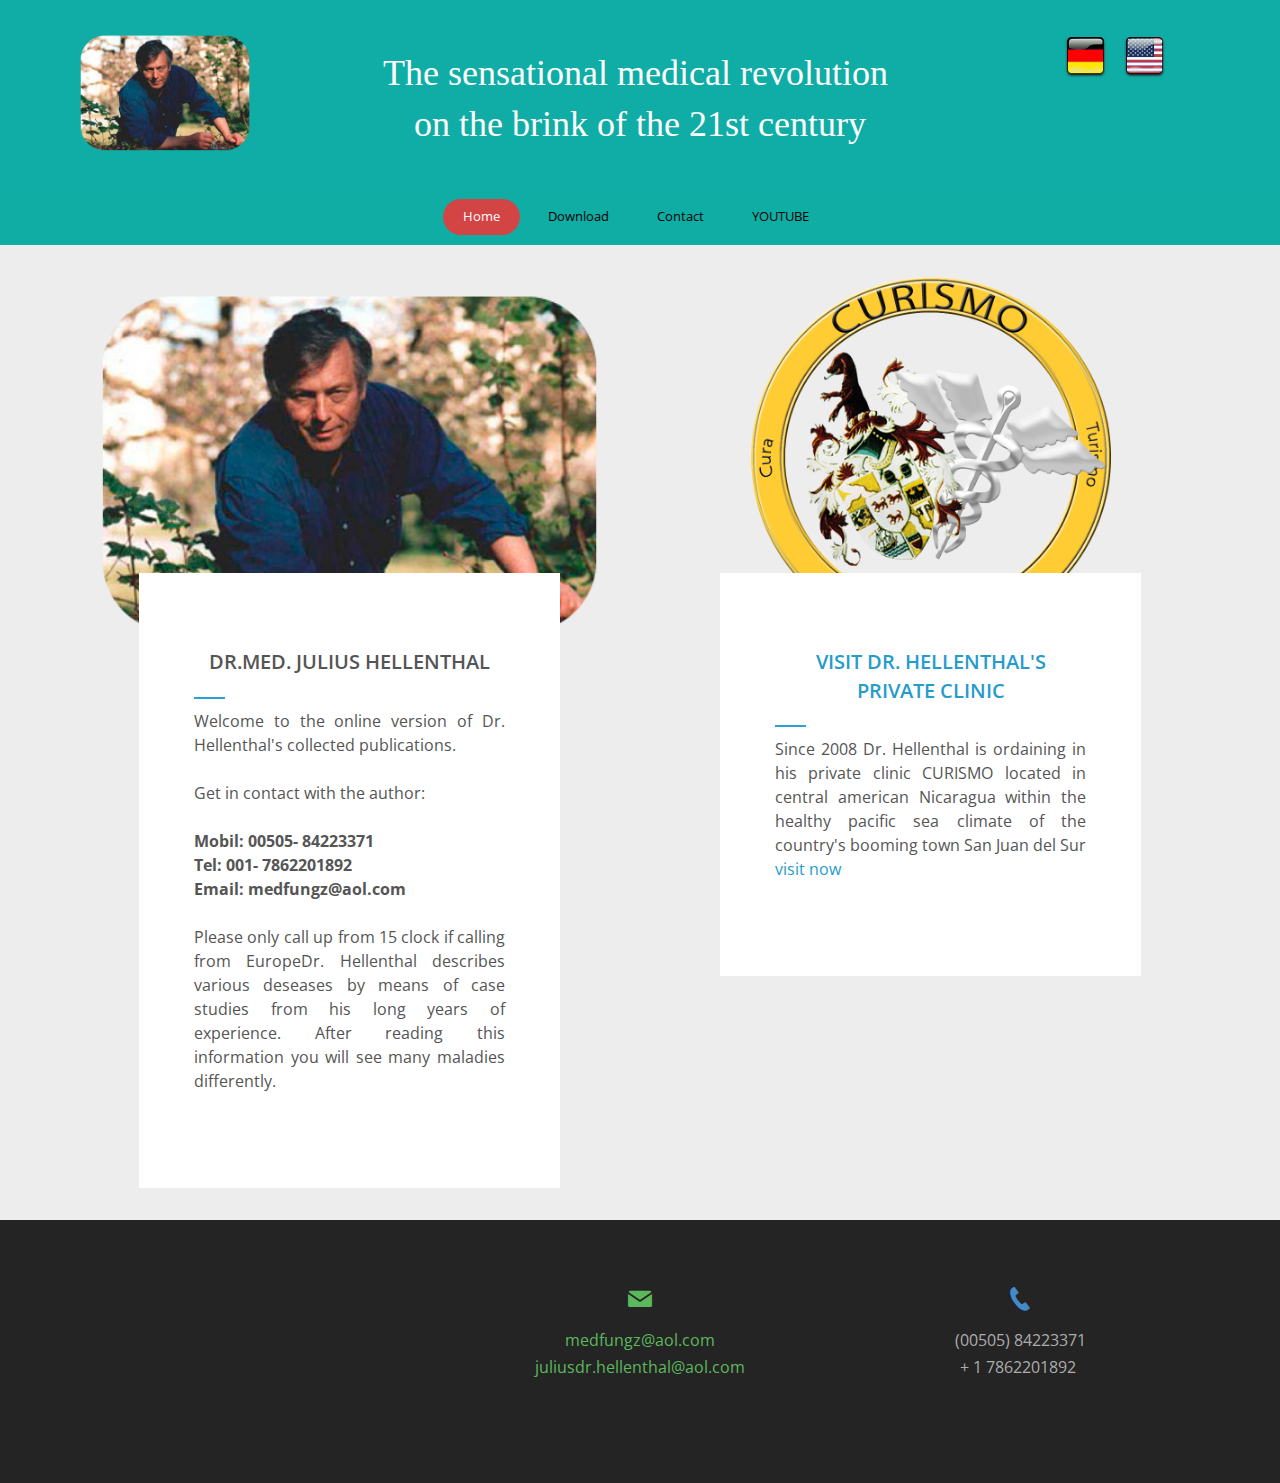
<file: index.html>
<!DOCTYPE html>
<html dir="ltr">
<head>
    <link href="./assets/images/efbeb20de1b3606b07a828612ddb69c0_Doctor.png" rel="icon" type="image/x-icon" />
	<script>
    var themeHasJQuery = !!window.jQuery;
</script>
<script type="text/javascript" src="./assets/js/jquery.js?1.0.801"></script>
<script>
    window._$ = jQuery.noConflict(themeHasJQuery);
</script>
    <meta name="viewport" content="width=device-width, initial-scale=1.0">
<link rel="stylesheet" href="./assets/css/bootstrap.css?1.0.801" media="screen" />
<script type="text/javascript" src="./assets/js/bootstrap.min.js?1.0.801"></script>
<!--[if lte IE 9]>
<link rel="stylesheet" href="./assets/css/layout.ie.css?1.0.801">
<script src="./assets/js/layout.ie.js?1.0.801"></script>
<![endif]-->
<link class="" href='//fonts.googleapis.com/css?family=Open+Sans:300,300italic,regular,italic,600,600italic,700,700italic,800,800italic&subset=latin' rel='stylesheet' type='text/css'>
<script type="text/javascript" src="./assets/js/layout.core.js"></script>
<script src="./assets/js/CloudZoom.js?1.0.801"></script>
	
    <title>Home Page</title>
	<link rel="stylesheet" href="./assets/css/style.css?1.0.801">
	<script src="./assets/js/script.js?1.0.801"></script>
    <meta charset="utf-8">
    
    
    
 <meta name="keywords" content="HTML, CSS, JavaScript">

    
 <style>a {
  transition: color 250ms linear;
}
</style>
</head>
<body class=" bootstrap bd-body-1 
 bd-homepage bd-pagebackground-3  bd-margins">
    <header class=" bd-headerarea-1 bd-margins">
        <div data-affix
     data-offset=""
     data-fix-at-screen="top"
     data-clip-at-control="top"
     
 data-enable-lg
     
 data-enable-md
     
 data-enable-sm
     
     class=" bd-affix-2 bd-no-margins bd-margins "><section class=" bd-section-4 bd-page-width bd-tagstyles  " id="section3" data-section-title="Top Row with Three Containers">
    <div class="bd-container-inner bd-margins clearfix">
        <div class=" bd-layoutcontainer-11 bd-columns bd-no-margins">
    <div class="bd-container-inner">
        <div class="container-fluid">
            <div class="row ">
                <div class=" bd-columnwrapper-29 
 col-lg-2
 col-sm-4">
    <div class="bd-layoutcolumn-29 bd-column" ><div class="bd-vertical-align-wrapper"><img class="bd-imagelink-7 bd-imagescaling bd-imagescaling-1 bd-own-margins bd-imagestyles   "  src="./assets/images/23469705d80ff8585c7f11a95489c73a_doctor2.png"></div></div>
</div>
	
		<div class=" bd-columnwrapper-31 
 col-lg-8
 col-sm-4">
    <div class="bd-layoutcolumn-31 bd-column" ><div class="bd-vertical-align-wrapper"><h1 class=" bd-textblock-18 bd-content-element">
    The sensational medical revolution&nbsp;<br>on the brink of the 21st century
</h1></div></div>
</div>
	
		<div class=" bd-columnwrapper-30 
 col-lg-2
 col-sm-4">
    <div class="bd-layoutcolumn-30 bd-column" ><div class="bd-vertical-align-wrapper"><a class="bd-imagelink-6  bd-own-margins "  href="https://gelmin01.github.io/julius-DE/">
<img class=" bd-imagestyles" src="./assets/images/3d46adffb2ac10e641951c984954dc38_ALEMANIA.png">
</a>
	
		<a class="bd-imagelink-10  bd-own-margins "  href="http://www.julius-hellenthal.net/">
<img class=" bd-imagestyles" src="./assets/images/d27842e9916dc1268876fdcad0624aa5_USA.png">
</a></div></div>
</div>
            </div>
        </div>
    </div>
</div>
    </div>
</section></div>
	
		
    <div class="bd-containereffect-2 container-effect container ">
    <nav class=" bd-hmenu-4 " data-responsive-menu="true" data-responsive-levels="expand on click">
        
            <div class=" bd-responsivemenu-3 collapse-button">
    <div class="bd-container-inner">
        <div class="bd-menuitem-18 ">
            <a  data-toggle="collapse"
                data-target=".bd-hmenu-4 .collapse-button + .navbar-collapse"
                href="#" onclick="return false;">
                    <span></span>
            </a>
        </div>
    </div>
</div>
            <div class="navbar-collapse collapse">
            
            <div class=" bd-horizontalmenu-2 clearfix">
                <div class="bd-container-inner">
                    
                    <ul class=" bd-menu-3 nav nav-pills nav-center">
                        

                        

                        

                        

                        

                        

                        

                        
                        
                            
                            <li class=" bd-menuitem-9
                                        
 bd-submenu-icon-only
                                        bd-toplevel-item
                                        
                                        "
                                    >

                                
                            
                            <a 
 class="active" href="./home.html" >Home</a>

                                
                                    
                            
                            

                                
                            <div class="bd-menu-4-popup ">
                            
                                <ul class=" bd-menu-4 bd-no-margins">

                                
                                    

                                    
                            
                            
                                <li class=" bd-menuitem-10 bd-sub-item bd-sub-item">

                                    
                            
                            <a  href="./home/Vita.html" >Vita</a>

                                    
                                        
                            
                            

                                    
                            
                                </li>

                                
                            
                                </ul>
                            </div>
                            </li>
                            
                            <li class=" bd-menuitem-9
                                        
                                        bd-toplevel-item
                                        
                                        "
                                    >

                                
                            
                            <a  href="./Download.html" >Download</a>

                                
                                    
                            
                            
                            </li>
                            
                            <li class=" bd-menuitem-9
                                        
                                        bd-toplevel-item
                                        
                                        "
                                    >

                                
                            
                            <a  href="./contact.html" >Contact</a>

                                
                                    
                            
                            
                            </li>
                            
                            <li class=" bd-menuitem-9
                                        
                                        bd-toplevel-item
                                        
                                        "
                                    >

                                
                            
                            <a  href="https://www.youtube.com/user/curismo86/videos" 
 target="_blank">YOUTUBE</a>

                                
                                    
                            
                            
                            </li>
                    </ul>
                    
                </div>
            </div>
            
        
            </div>
    </nav>
    </div>
</header>
	
		<div class=" bd-content-13">
    
    <div class=" bd-htmlcontent-1 bd-margins" 
 data-page-id="page.0">
    <section class=" bd-section-1 bd-tagstyles" id="section4" data-section-title="Row With Bottom Offset Over Images">
    <div class="bd-container-inner bd-margins clearfix">
        <div class=" bd-layoutcontainer-13 bd-columns bd-no-margins">
    <div class="bd-container-inner">
        <div class="container-fluid">
            <div class="row 
 bd-row-flex 
 bd-row-align-top">
                <div class=" bd-columnwrapper-35 
 col-md-6">
    <div class="bd-layoutcolumn-35 bd-column" ><div class="bd-vertical-align-wrapper"><div class=" bd-layoutcontainer-16 bd-columns bd-no-margins">
    <div class="bd-container-inner">
        <div class="container-fluid">
            <div class="row 
 bd-row-flex 
 bd-row-align-middle">
                <div class=" bd-columnwrapper-37 
 col-lg-12">
    <div class="bd-layoutcolumn-37 bd-column" ><div class="bd-vertical-align-wrapper"><img class="bd-imagelink-9 bd-imagescaling bd-imagescaling-4 bd-own-margins bd-imagestyles   "  src="./assets/images/ee2fd0c4c5d04336cf30d08c5f848f15_doctor2.png"></div></div>
</div>
	
		<div class=" bd-columnwrapper-39 
 col-lg-12">
    <div class="bd-layoutcolumn-39 bd-no-margins bd-column" ><div class="bd-vertical-align-wrapper"><h2 class=" bd-textblock-21 bd-content-element">
    Dr.Med. Julius Hellenthal
</h2>
	
		<div class="bd-separator-2  bd-separator-left bd-separator-content-center clearfix" >
    <div class="bd-container-inner">
        <div class="bd-separator-inner">
            
        </div>
    </div>
</div>
	
		<p class=" bd-textblock-25 bd-content-element">
    Welcome to the online version of Dr. Hellenthal's collected publications.<br style="color: rgb(102, 102, 102); font-family: Verdana; font-size: 12px; text-align: justify;"><br style="color: rgb(102, 102, 102); font-family: Verdana; font-size: 12px; text-align: justify;">Get in contact with the author:<br><br><b>Mobil:&nbsp;</b><b>00505- 84223371</b><br><b>Tel:&nbsp;</b><b>001- 7862201892</b><br><b>Email: medfungz@aol.com</b><br><br>Please only call up from 15 clock if calling from EuropeDr. Hellenthal describes various deseases by means of case studies from his long years of experience. After reading this information you will see many maladies differently.<br>
</p>
	
		<div class=" bd-spacer-11 clearfix"></div></div></div>
</div>
            </div>
        </div>
    </div>
</div></div></div>
</div>
	
		<div class=" bd-columnwrapper-45 
 col-md-6">
    <div class="bd-layoutcolumn-45 bd-column" ><div class="bd-vertical-align-wrapper"><div class=" bd-layoutcontainer-20 bd-columns bd-no-margins">
    <div class="bd-container-inner">
        <div class="container-fluid">
            <div class="row 
 bd-row-flex 
 bd-row-align-middle">
                <div class=" bd-columnwrapper-47 
 col-lg-12">
    <div class="bd-layoutcolumn-47 bd-column" ><div class="bd-vertical-align-wrapper"><img class="bd-imagelink-15 bd-imagescaling bd-imagescaling-7 bd-own-margins bd-imagestyles   "  src="./assets/images/8bd82a84777658442db58030514edad9_CURISMOLogonegro.png"></div></div>
</div>
	
		<div class=" bd-columnwrapper-49 
 col-lg-12">
    <div class="bd-layoutcolumn-49 bd-no-margins bd-column" ><div class="bd-vertical-align-wrapper"><h2 class=" bd-textblock-27 bd-content-element">
    <a href="https://curismo-en-3cc81c.netlify.app/">
    Visit Dr. Hellenthal's private clinic
</a>
</h2>
	
		<div class="bd-separator-6  bd-separator-left bd-separator-content-center clearfix" >
    <div class="bd-container-inner">
        <div class="bd-separator-inner">
            
        </div>
    </div>
</div>
	
		<p class=" bd-textblock-29 bd-content-element">
    Since 2008 Dr. Hellenthal is ordaining in his private clinic CURISMO located in central american Nicaragua within the healthy pacific sea climate of the country's booming town San Juan del Sur<br><a href="https://curismo-en-3cc81c.netlify.app/">visit now</a>
</p>
	
		<div class=" bd-spacer-13 clearfix"></div></div></div>
</div>
            </div>
        </div>
    </div>
</div></div></div>
</div>
            </div>
        </div>
    </div>
</div>
    </div>
</section>
</div>
</div>
	
		<footer class=" bd-footerarea-1 bd-margins">
        <section class=" bd-section-2 bd-page-width bd-tagstyles " id="section4" data-section-title="Four Columns">
    <div class="bd-container-inner bd-margins clearfix">
        <div class=" bd-layoutcontainer-6 bd-columns bd-no-margins">
    <div class="bd-container-inner">
        <div class="container-fluid">
            <div class="row 
 bd-row-flex 
 bd-row-align-top">
<div class=" bd-columnwrapper-10 
 col-md-4
 col-sm-6">
    <div class="bd-layoutcolumn-10 bd-column">
		<div class="bd-vertical-align-wrapper">
			<div class=" bd-spacer-2 clearfix"></div>
				<p class=" bd-textblock-2 bd-content-element"></p>
			</div>
	</div>
</div>
	
		<div class=" bd-columnwrapper-14 
 col-md-4
 col-sm-6">
    <div class="bd-layoutcolumn-14 bd-column" ><div class="bd-vertical-align-wrapper"><span class="bd-iconlink-5 bd-own-margins bd-icon-24 bd-icon "></span>
	
		<div class=" bd-spacer-5 clearfix"></div>
	
		<p class=" bd-textblock-6 bd-content-element">
    <a href="#" draggable="false">medfungz@aol.com</a><br><a href="#">juliusdr.hellenthal@aol.com</a>
</p></div></div>
</div>
	
		<div class=" bd-columnwrapper-16 
 col-md-4
 col-sm-6">
    <div class="bd-layoutcolumn-16 bd-background-width  bd-column" ><div class="bd-vertical-align-wrapper"><span class="bd-iconlink-7 bd-own-margins bd-icon-26 bd-icon "></span>
	
		<div class=" bd-spacer-7 clearfix"></div>
	
		<p class=" bd-textblock-11 bd-content-element">
    (00505) 84223371<br style="color: rgb(171, 177, 191); font-family: Verdana, Geneva, Arial, Helvetica, sans-serif; font-size: 13px; text-align: left; background-color: rgb(60, 65, 78);">+ 1 7862201892&nbsp;<br><br>
</p></div></div>
</div>
            </div>
        </div>
    </div>
</div>
	
	<div class=" bd-pagefooter-2">
    <div class="bd-container-inner"></div>
</div>
    </div>
</section>
</footer>
	
		<div data-smooth-scroll data-animation-time="250" class=" bd-smoothscroll-3"><a href="#" class=" bd-backtotop-1 ">
    <span class="bd-icon-67 bd-icon "></span>
</a></div>
</body>
</html>
</file>
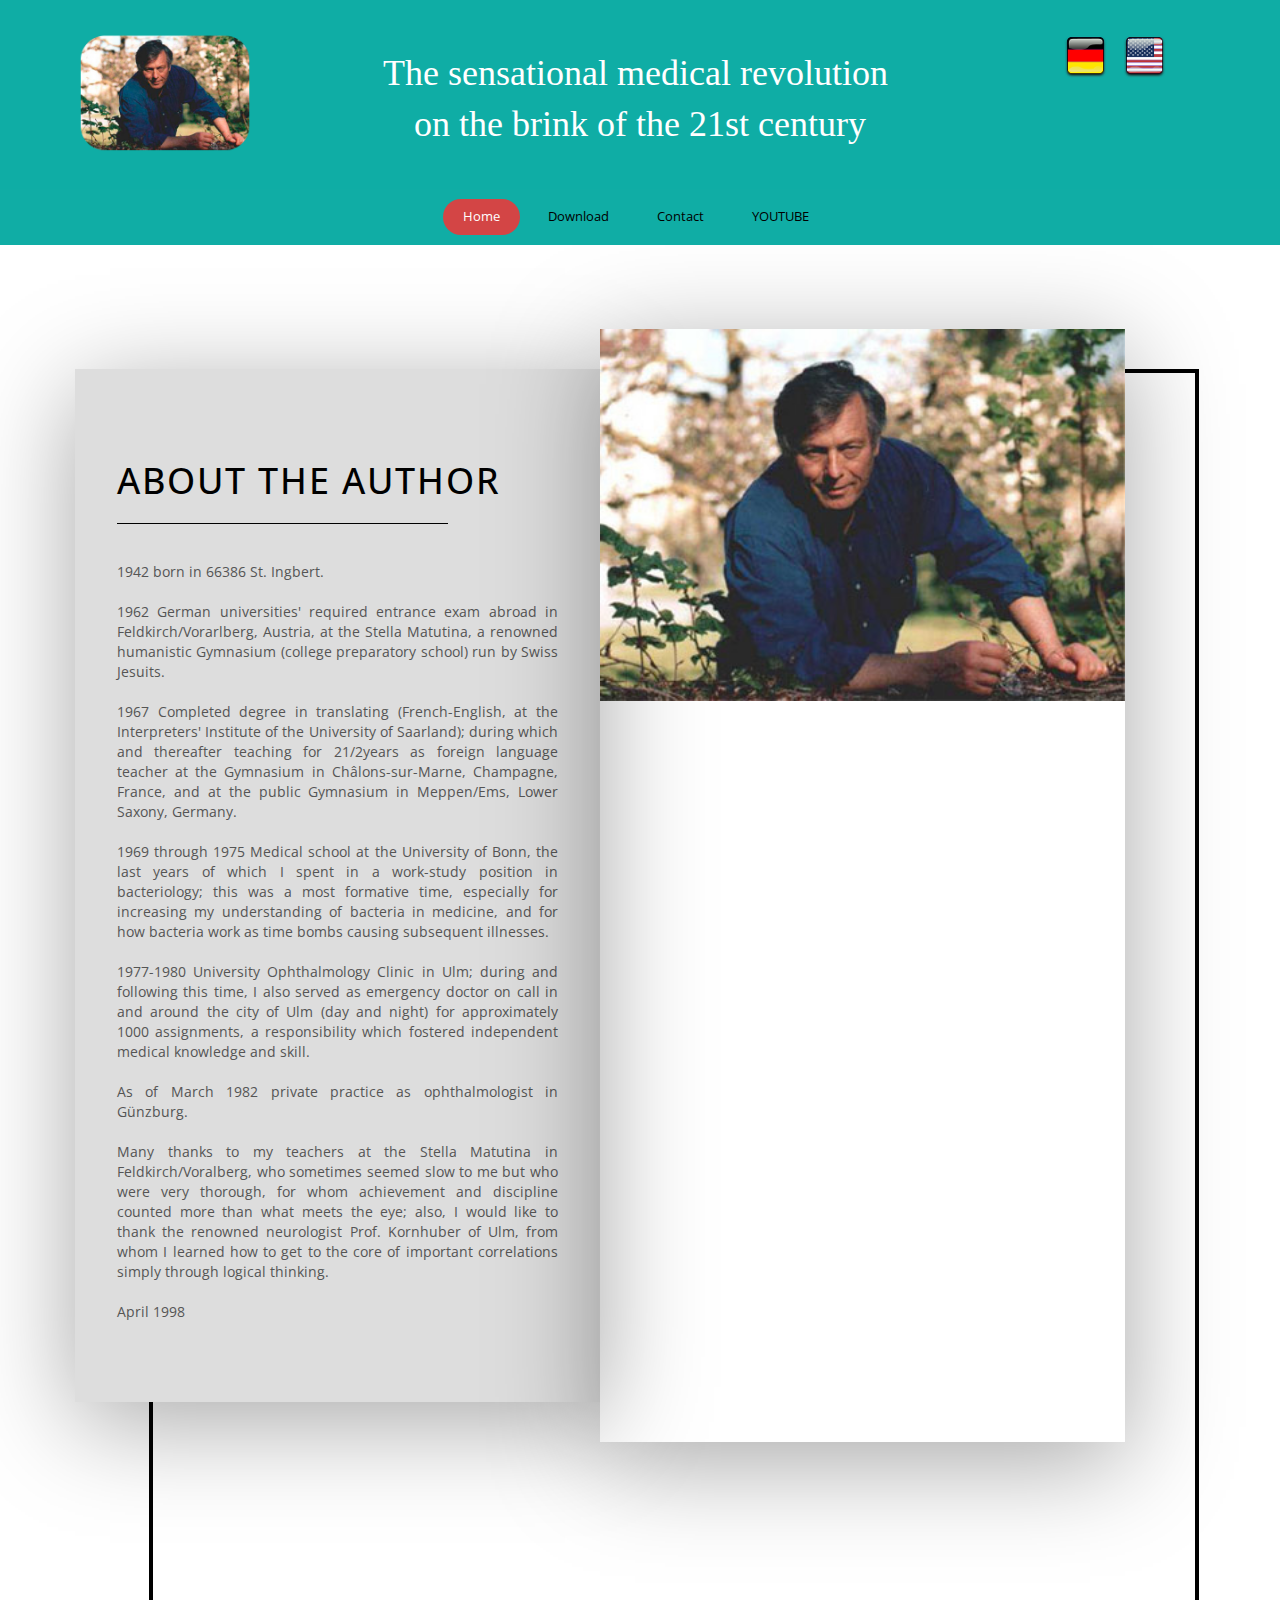
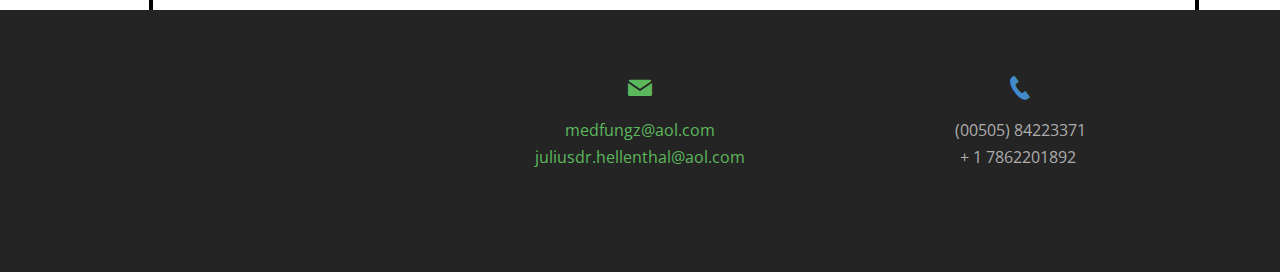
<file: home/index.html>
<!DOCTYPE html>
<html dir="ltr">
<head>
    <link href="../assets/images/efbeb20de1b3606b07a828612ddb69c0_Doctor.png" rel="icon" type="image/x-icon" />
	<script>
    var themeHasJQuery = !!window.jQuery;
</script>
<script type="text/javascript" src="../assets/js/jquery.js?1.0.801"></script>
<script>
    window._$ = jQuery.noConflict(themeHasJQuery);
</script>
    <meta name="viewport" content="width=device-width, initial-scale=1.0">
<link rel="stylesheet" href="../assets/css/bootstrap.css?1.0.801" media="screen" />
<script type="text/javascript" src="../assets/js/bootstrap.min.js?1.0.801"></script>
<!--[if lte IE 9]>
<link rel="stylesheet" href="../assets/css/layout.ie.css?1.0.801">
<script src="../assets/js/layout.ie.js?1.0.801"></script>
<![endif]-->
<link class="" href='//fonts.googleapis.com/css?family=Open+Sans:300,300italic,regular,italic,600,600italic,700,700italic,800,800italic&subset=latin' rel='stylesheet' type='text/css'>
<script type="text/javascript" src="../assets/js/layout.core.js"></script>
<script src="../assets/js/CloudZoom.js?1.0.801"></script>
	
    <title>Vita</title>
	<link rel="stylesheet" href="../assets/css/style.css?1.0.801">
	<script src="../assets/js/script.js?1.0.801"></script>
    <meta charset="utf-8">
    
    
    
    
</head>
<body class=" bootstrap bd-body-7  bd-pagebackground  bd-margins">
    <header class=" bd-headerarea-1 bd-margins">
        <div data-affix
     data-offset=""
     data-fix-at-screen="top"
     data-clip-at-control="top"
     
 data-enable-lg
     
 data-enable-md
     
 data-enable-sm
     
     class=" bd-affix-2 bd-no-margins bd-margins "><section class=" bd-section-4 bd-page-width bd-tagstyles  " id="section3" data-section-title="Top Row with Three Containers">
    <div class="bd-container-inner bd-margins clearfix">
        <div class=" bd-layoutcontainer-11 bd-columns bd-no-margins">
    <div class="bd-container-inner">
        <div class="container-fluid">
            <div class="row ">
                <div class=" bd-columnwrapper-29 
 col-lg-2
 col-sm-4">
    <div class="bd-layoutcolumn-29 bd-column" ><div class="bd-vertical-align-wrapper"><img class="bd-imagelink-7 bd-imagescaling bd-imagescaling-1 bd-own-margins bd-imagestyles   "  src="../assets/images/23469705d80ff8585c7f11a95489c73a_doctor2.png"></div></div>
</div>
	
		<div class=" bd-columnwrapper-31 
 col-lg-8
 col-sm-4">
    <div class="bd-layoutcolumn-31 bd-column" ><div class="bd-vertical-align-wrapper"><h1 class=" bd-textblock-18 bd-content-element">
    The sensational medical revolution&nbsp;<br>on the brink of the 21st century
</h1></div></div>
</div>
	
		<div class=" bd-columnwrapper-30 
 col-lg-2
 col-sm-4">
    <div class="bd-layoutcolumn-30 bd-column" ><div class="bd-vertical-align-wrapper"><a class="bd-imagelink-6  bd-own-margins "  href="https://gelmin01.github.io/julius-DE/">
<img class=" bd-imagestyles" src="../assets/images/3d46adffb2ac10e641951c984954dc38_ALEMANIA.png">
</a>
	
		<a class="bd-imagelink-10  bd-own-margins "  href="http://www.julius-hellenthal.net/">
<img class=" bd-imagestyles" src="../assets/images/d27842e9916dc1268876fdcad0624aa5_USA.png">
</a></div></div>
</div>
            </div>
        </div>
    </div>
</div>
    </div>
</section></div>
	
		
    <div class="bd-containereffect-2 container-effect container ">
    <nav class=" bd-hmenu-4 " data-responsive-menu="true" data-responsive-levels="expand on click">
        
            <div class=" bd-responsivemenu-3 collapse-button">
    <div class="bd-container-inner">
        <div class="bd-menuitem-18 ">
            <a  data-toggle="collapse"
                data-target=".bd-hmenu-4 .collapse-button + .navbar-collapse"
                href="#" onclick="return false;">
                    <span></span>
            </a>
        </div>
    </div>
</div>
            <div class="navbar-collapse collapse">
            
            <div class=" bd-horizontalmenu-2 clearfix">
                <div class="bd-container-inner">
                    
                    <ul class=" bd-menu-3 nav nav-pills nav-center">
                        

                        

                        

                        

                        

                        

                        

                        
                        
                            
                            <li class=" bd-menuitem-9
                                        
 bd-submenu-icon-only
                                        bd-toplevel-item
                                        
                                        "
                                    >

                                
                            
                            <a 
 class="active" href="../home.html" >Home</a>

                                
                                    
                            
                            

                                
                            <div class="bd-menu-4-popup ">
                            
                                <ul class=" bd-menu-4 bd-no-margins">

                                
                                    

                                    
                            
                            
                                <li class=" bd-menuitem-10 bd-sub-item bd-sub-item">

                                    
                            
                            <a 
 class="active" href="../home/Vita.html" >Vita</a>

                                    
                                        
                            
                            

                                    
                            
                                </li>

                                
                            
                                </ul>
                            </div>
                            </li>
                            
                            <li class=" bd-menuitem-9
                                        
                                        bd-toplevel-item
                                        
                                        "
                                    >

                                
                            
                            <a  href="../Download.html" >Download</a>

                                
                                    
                            
                            
                            </li>
                            
                            <li class=" bd-menuitem-9
                                        
                                        bd-toplevel-item
                                        
                                        "
                                    >

                                
                            
                            <a  href="../contact.html" >Contact</a>

                                
                                    
                            
                            
                            </li>
                            
                            <li class=" bd-menuitem-9
                                        
                                        bd-toplevel-item
                                        
                                        "
                                    >

                                
                            
                            <a  href="https://www.youtube.com/user/curismo86/videos" 
 target="_blank">YOUTUBE</a>

                                
                                    
                            
                            
                            </li>
                    </ul>
                    
                </div>
            </div>
            
        
            </div>
    </nav>
    </div>
</header>
	
		<div class=" bd-stretchtobottom-2 bd-stretch-to-bottom" data-control-selector=".bd-content-12"><div class=" bd-content-12 ">
    
    <div class=" bd-htmlcontent-4 bd-margins" 
 data-page-id="page.11">
    <section class=" bd-section-9 bd-tagstyles" id="section5" data-section-title="Image Right Over Boxes">
    <div class="bd-container-inner bd-margins clearfix">
        <div class=" bd-layoutcontainer-17 bd-columns bd-no-margins">
    <div class="bd-container-inner">
        <div class="container-fluid">
            <div class="row 
 bd-row-flex 
 bd-row-align-middle">
                <div class=" bd-columnwrapper-25 
 col-sm-6">
    <div class="bd-layoutcolumn-25 bd-column" ><div class="bd-vertical-align-wrapper"><div class=" bd-customhtml-7 bd-tagstyles">
    <div class="bd-container-inner bd-content-element">
        
    </div>
</div>
	
		<div class=" bd-layoutbox-20 bd-no-margins clearfix">
    <div class="bd-container-inner">
        <div class=" bd-flexalign-8 bd-no-margins bd-flexalign"><div class=" bd-layoutbox-22  bd-no-margins clearfix">
    <div class="bd-container-inner">
        <h1 class=" bd-textblock-8 bd-content-element">
    About the Author
</h1>
	
		<div class="bd-separator-7  bd-separator-left bd-separator-content-center clearfix" >
    <div class="bd-container-inner">
        <div class="bd-separator-inner">
            
        </div>
    </div>
</div>
	
		<div class=" bd-spacer-8 clearfix"></div>
	
		<p class=" bd-textblock-10 bd-content-element">
    1942 born in 66386 St. Ingbert.<br style="color: rgb(102, 102, 102); font-family: Verdana; font-size: 12px; background-color: rgb(255, 255, 255);"><br style="color: rgb(102, 102, 102); font-family: Verdana; font-size: 12px; background-color: rgb(255, 255, 255);">1962 German universities' required entrance exam abroad in Feldkirch/Vorarlberg, Austria, at the Stella Matutina, a renowned humanistic Gymnasium (college preparatory school) run by Swiss Jesuits.<br style="color: rgb(102, 102, 102); font-family: Verdana; font-size: 12px; background-color: rgb(255, 255, 255);"><br style="color: rgb(102, 102, 102); font-family: Verdana; font-size: 12px; background-color: rgb(255, 255, 255);">1967 Completed degree in translating (French-English, at the Interpreters' Institute of the University of Saarland); during which and thereafter teaching for 21/2years as foreign language teacher at the Gymnasium in Châlons-sur-Marne, Champagne, France, and at the public Gymnasium in Meppen/Ems, Lower Saxony, Germany.<br style="color: rgb(102, 102, 102); font-family: Verdana; font-size: 12px; background-color: rgb(255, 255, 255);"><br style="color: rgb(102, 102, 102); font-family: Verdana; font-size: 12px; background-color: rgb(255, 255, 255);">1969 through 1975 Medical school at the University of Bonn, the last years of which I spent in a work-study position in bacteriology; this was a most formative time, especially for increasing my understanding of bacteria in medicine, and for how bacteria work as time bombs causing subsequent illnesses.<br style="color: rgb(102, 102, 102); font-family: Verdana; font-size: 12px; background-color: rgb(255, 255, 255);"><br style="color: rgb(102, 102, 102); font-family: Verdana; font-size: 12px; background-color: rgb(255, 255, 255);">1977-1980 University Ophthalmology Clinic in Ulm; during and following this time, I also served as emergency doctor on call in and around the city of Ulm (day and night) for approximately 1000 assignments, a responsibility which fostered independent medical knowledge and skill.<br style="color: rgb(102, 102, 102); font-family: Verdana; font-size: 12px; background-color: rgb(255, 255, 255);"><br style="color: rgb(102, 102, 102); font-family: Verdana; font-size: 12px; background-color: rgb(255, 255, 255);">As of March 1982 private practice as ophthalmologist in Günzburg.<br style="color: rgb(102, 102, 102); font-family: Verdana; font-size: 12px; background-color: rgb(255, 255, 255);"><br style="color: rgb(102, 102, 102); font-family: Verdana; font-size: 12px; background-color: rgb(255, 255, 255);">Many thanks to my teachers at the Stella Matutina in Feldkirch/Voralberg, who sometimes seemed slow to me but who were very thorough, for whom achievement and discipline counted more than what meets the eye; also, I would like to thank the renowned neurologist Prof. Kornhuber of Ulm, from whom I learned how to get to the core of important correlations simply through logical thinking.<br style="color: rgb(102, 102, 102); font-family: Verdana; font-size: 12px; background-color: rgb(255, 255, 255);"><br style="color: rgb(102, 102, 102); font-family: Verdana; font-size: 12px; background-color: rgb(255, 255, 255);">April 1998
</p>
    </div>
</div>
</div>
    </div>
</div></div></div>
</div>
	
		<div class=" bd-columnwrapper-28 
 col-sm-6">
    <div class="bd-layoutcolumn-28 bd-column" ><div class="bd-vertical-align-wrapper"></div></div>
</div>
            </div>
        </div>
    </div>
</div>
    </div>
</section>
</div>
</div></div>
	
		<footer class=" bd-footerarea-1 bd-margins">
        <section class=" bd-section-2 bd-page-width bd-tagstyles " id="section4" data-section-title="Four Columns">
    <div class="bd-container-inner bd-margins clearfix">
        <div class=" bd-layoutcontainer-6 bd-columns bd-no-margins">
    <div class="bd-container-inner">
        <div class="container-fluid">
            <div class="row 
 bd-row-flex 
 bd-row-align-top">
                <div class=" bd-columnwrapper-10 
 col-md-4
 col-sm-6">
    <div class="bd-layoutcolumn-10 bd-column" ><div class="bd-vertical-align-wrapper"><div class=" bd-spacer-2 clearfix"></div>
	
		<p class=" bd-textblock-2 bd-content-element">
</p></div></div>
</div>
	
		<div class=" bd-columnwrapper-14 
 col-md-4
 col-sm-6">
    <div class="bd-layoutcolumn-14 bd-column" ><div class="bd-vertical-align-wrapper"><span class="bd-iconlink-5 bd-own-margins bd-icon-24 bd-icon "></span>
	
		<div class=" bd-spacer-5 clearfix"></div>
	
		<p class=" bd-textblock-6 bd-content-element">
    <a href="#" draggable="false">medfungz@aol.com</a><br><a href="#">juliusdr.hellenthal@aol.com</a>
</p></div></div>
</div>
	
		<div class=" bd-columnwrapper-16 
 col-md-4
 col-sm-6">
    <div class="bd-layoutcolumn-16 bd-background-width  bd-column" ><div class="bd-vertical-align-wrapper"><span class="bd-iconlink-7 bd-own-margins bd-icon-26 bd-icon "></span>
	
		<div class=" bd-spacer-7 clearfix"></div>
	
		<p class=" bd-textblock-11 bd-content-element">
    (00505) 84223371<br style="color: rgb(171, 177, 191); font-family: Verdana, Geneva, Arial, Helvetica, sans-serif; font-size: 13px; text-align: left; background-color: rgb(60, 65, 78);">+ 1 7862201892&nbsp;<br><br>
</p></div></div>
</div>
            </div>
        </div>
    </div>
</div>
	
		<div class=" bd-pagefooter-2">
    <div class="bd-container-inner">
    </div>
</div>
    </div>
</section>
</footer>
	
		<div data-smooth-scroll data-animation-time="250" class=" bd-smoothscroll-3"><a href="#" class=" bd-backtotop-1 ">
    <span class="bd-icon-67 bd-icon "></span>
</a></div>
</body>
</html>
</file>
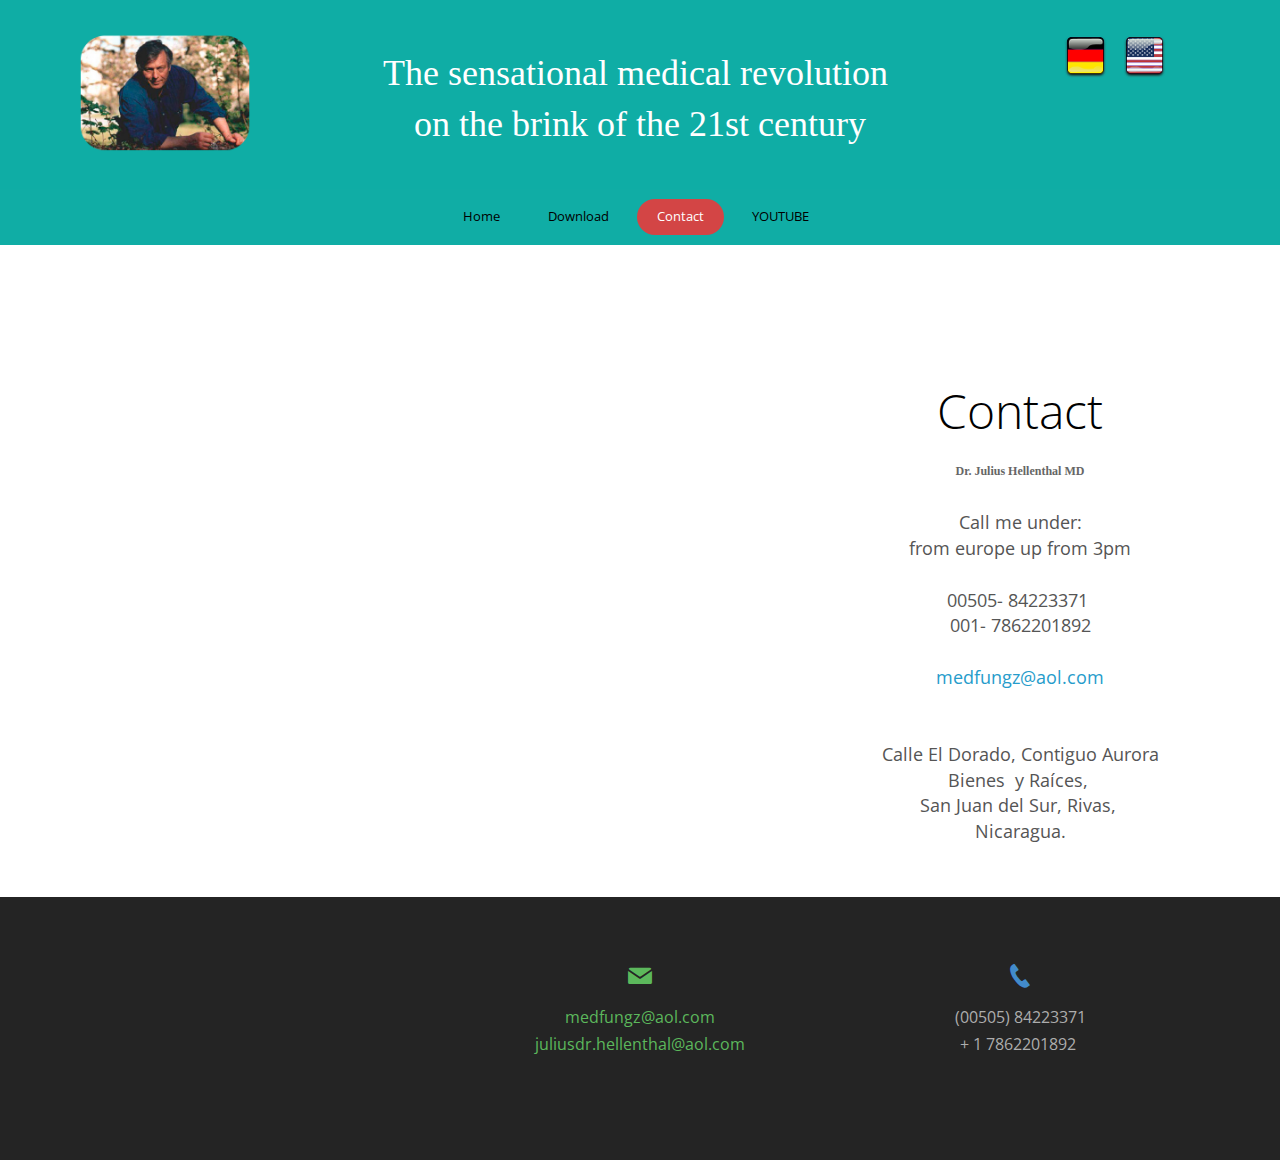
<file: contact.html>
<!DOCTYPE html>
<html dir="ltr">
<head>
    <link href="./assets/images/efbeb20de1b3606b07a828612ddb69c0_Doctor.png" rel="icon" type="image/x-icon" />
	<script>
    var themeHasJQuery = !!window.jQuery;
</script>
<script type="text/javascript" src="./assets/js/jquery.js?1.0.801"></script>
<script>
    window._$ = jQuery.noConflict(themeHasJQuery);
</script>
    <meta name="viewport" content="width=device-width, initial-scale=1.0">
<link rel="stylesheet" href="./assets/css/bootstrap.css?1.0.801" media="screen" />
<script type="text/javascript" src="./assets/js/bootstrap.min.js?1.0.801"></script>
<!--[if lte IE 9]>
<link rel="stylesheet" href="./assets/css/layout.ie.css?1.0.801">
<script src="./assets/js/layout.ie.js?1.0.801"></script>
<![endif]-->
<link class="" href='//fonts.googleapis.com/css?family=Open+Sans:300,300italic,regular,italic,600,600italic,700,700italic,800,800italic&subset=latin' rel='stylesheet' type='text/css'>
<script type="text/javascript" src="./assets/js/layout.core.js"></script>
<script src="./assets/js/CloudZoom.js?1.0.801"></script>
	
    <title>Contact</title>
	<link rel="stylesheet" href="./assets/css/style.css?1.0.801">
	<script src="./assets/js/script.js?1.0.801"></script>
    <meta charset="utf-8">
    
    
    
    
</head>
<body class=" bootstrap bd-body-7  bd-pagebackground  bd-margins">
    <header class=" bd-headerarea-1 bd-margins">
        <div data-affix
     data-offset=""
     data-fix-at-screen="top"
     data-clip-at-control="top"
     
 data-enable-lg
     
 data-enable-md
     
 data-enable-sm
     
     class=" bd-affix-2 bd-no-margins bd-margins "><section class=" bd-section-4 bd-page-width bd-tagstyles  " id="section3" data-section-title="Top Row with Three Containers">
    <div class="bd-container-inner bd-margins clearfix">
        <div class=" bd-layoutcontainer-11 bd-columns bd-no-margins">
    <div class="bd-container-inner">
        <div class="container-fluid">
            <div class="row ">
                <div class=" bd-columnwrapper-29 
 col-lg-2
 col-sm-4">
    <div class="bd-layoutcolumn-29 bd-column" ><div class="bd-vertical-align-wrapper"><img class="bd-imagelink-7 bd-imagescaling bd-imagescaling-1 bd-own-margins bd-imagestyles   "  src="./assets/images/23469705d80ff8585c7f11a95489c73a_doctor2.png"></div></div>
</div>
	
		<div class=" bd-columnwrapper-31 
 col-lg-8
 col-sm-4">
    <div class="bd-layoutcolumn-31 bd-column" ><div class="bd-vertical-align-wrapper"><h1 class=" bd-textblock-18 bd-content-element">
    The sensational medical revolution&nbsp;<br>on the brink of the 21st century
</h1></div></div>
</div>
	
		<div class=" bd-columnwrapper-30 
 col-lg-2
 col-sm-4">
    <div class="bd-layoutcolumn-30 bd-column" ><div class="bd-vertical-align-wrapper"><a class="bd-imagelink-6  bd-own-margins "  href="https://gelmin01.github.io/julius-DE/">
<img class=" bd-imagestyles" src="./assets/images/3d46adffb2ac10e641951c984954dc38_ALEMANIA.png">
</a>
	
		<a class="bd-imagelink-10  bd-own-margins "  href="http://www.julius-hellenthal.net/">
<img class=" bd-imagestyles" src="./assets/images/d27842e9916dc1268876fdcad0624aa5_USA.png">
</a></div></div>
</div>
            </div>
        </div>
    </div>
</div>
    </div>
</section></div>
	
		
    <div class="bd-containereffect-2 container-effect container ">
    <nav class=" bd-hmenu-4 " data-responsive-menu="true" data-responsive-levels="expand on click">
        
            <div class=" bd-responsivemenu-3 collapse-button">
    <div class="bd-container-inner">
        <div class="bd-menuitem-18 ">
            <a  data-toggle="collapse"
                data-target=".bd-hmenu-4 .collapse-button + .navbar-collapse"
                href="#" onclick="return false;">
                    <span></span>
            </a>
        </div>
    </div>
</div>
            <div class="navbar-collapse collapse">
            
            <div class=" bd-horizontalmenu-2 clearfix">
                <div class="bd-container-inner">
                    
                    <ul class=" bd-menu-3 nav nav-pills nav-center">
                        

                        

                        

                        

                        

                        

                        

                        
                        
                            
                            <li class=" bd-menuitem-9
                                        
 bd-submenu-icon-only
                                        bd-toplevel-item
                                        
                                        "
                                    >

                                
                            
                            <a  href="./home.html" >Home</a>

                                
                                    
                            
                            

                                
                            <div class="bd-menu-4-popup ">
                            
                                <ul class=" bd-menu-4 bd-no-margins">

                                
                                    

                                    
                            
                            
                                <li class=" bd-menuitem-10 bd-sub-item bd-sub-item">

                                    
                            
                            <a  href="./home/Vita.html" >Vita</a>

                                    
                                        
                            
                            

                                    
                            
                                </li>

                                
                            
                                </ul>
                            </div>
                            </li>
                            
                            <li class=" bd-menuitem-9
                                        
                                        bd-toplevel-item
                                        
                                        "
                                    >

                                
                            
                            <a  href="./Download.html" >Download</a>

                                
                                    
                            
                            
                            </li>
                            
                            <li class=" bd-menuitem-9
                                        
                                        bd-toplevel-item
                                        
                                        "
                                    >

                                
                            
                            <a 
 class="active" href="./contact.html" >Contact</a>

                                
                                    
                            
                            
                            </li>
                            
                            <li class=" bd-menuitem-9
                                        
                                        bd-toplevel-item
                                        
                                        "
                                    >

                                
                            
                            <a  href="https://www.youtube.com/user/curismo86/videos" 
 target="_blank">YOUTUBE</a>

                                
                                    
                            
                            
                            </li>
                    </ul>
                    
                </div>
            </div>
            
        
            </div>
    </nav>
    </div>
</header>
	
		<div class=" bd-stretchtobottom-2 bd-stretch-to-bottom" data-control-selector=".bd-content-12"><div class=" bd-content-12 ">
    
    <div class=" bd-htmlcontent-9 bd-margins" 
 data-page-id="page.13">
    <section class=" bd-section-6 bd-tagstyles" id="section4" data-section-title="Map Two Thirds">
    <div class="bd-container-inner bd-margins clearfix">
        <div class=" bd-layoutcontainer-5 bd-columns bd-no-margins">
    <div class="bd-container-inner">
        <div class="container-fluid">
            <div class="row 
 bd-row-flex 
 bd-row-align-middle">
                <div class=" bd-columnwrapper-7 
 col-sm-8">
    <div class="bd-layoutcolumn-7 bd-column" ><div class="bd-vertical-align-wrapper"><div class="bd-googlemap-2 bd-own-margins bd-imagestyles ">
    <div class="embed-responsive" style="height: 100%; width: 100%;">
        <iframe class="embed-responsive-item"
                src="//maps.google.com/maps?output=embed&q=Clinica Curismo&z=16&t=m&hl=en"></iframe>
    </div>
</div></div></div>
</div>
	
		<div class=" bd-columnwrapper-11 
 col-sm-4">
    <div class="bd-layoutcolumn-11 bd-no-margins bd-column" ><div class="bd-vertical-align-wrapper"><h1 class=" bd-textblock-7 bd-content-element">
    Contact
</h1>
	
		<p class=" bd-textblock-9 bd-content-element">
    <b style="color: rgb(102, 102, 102); font-family: Verdana; font-size: 12px; text-align: start;">Dr. Julius Hellenthal MD</b><br><br>Call me under:<br>from europe up from 3pm<br><br>00505- 84223371&nbsp;<br>001- 7862201892<br><br><a href="#" draggable="false">medfungz@aol.com</a><br><br><br>Calle El Dorado,&nbsp;Contiguo Aurora Bienes&nbsp; y Raíces,&nbsp;<br>San Juan del Sur, Rivas,&nbsp;<br>Nicaragua.
</p></div></div>
</div>
            </div>
        </div>
    </div>
</div>
    </div>
</section>
</div>
</div></div>
	
		<footer class=" bd-footerarea-1 bd-margins">
        <section class=" bd-section-2 bd-page-width bd-tagstyles " id="section4" data-section-title="Four Columns">
    <div class="bd-container-inner bd-margins clearfix">
        <div class=" bd-layoutcontainer-6 bd-columns bd-no-margins">
    <div class="bd-container-inner">
        <div class="container-fluid">
            <div class="row 
 bd-row-flex 
 bd-row-align-top">
                <div class=" bd-columnwrapper-10 
 col-md-4
 col-sm-6">
    <div class="bd-layoutcolumn-10 bd-column" ><div class="bd-vertical-align-wrapper"><div class=" bd-spacer-2 clearfix"></div>
		<p class=" bd-textblock-2 bd-content-element">
</p></div></div>
</div>
	
		<div class=" bd-columnwrapper-14 
 col-md-4
 col-sm-6">
    <div class="bd-layoutcolumn-14 bd-column" ><div class="bd-vertical-align-wrapper"><span class="bd-iconlink-5 bd-own-margins bd-icon-24 bd-icon "></span>
	
		<div class=" bd-spacer-5 clearfix"></div>
	
		<p class=" bd-textblock-6 bd-content-element">
    <a href="#" draggable="false">medfungz@aol.com</a><br><a href="#">juliusdr.hellenthal@aol.com</a>
</p></div></div>
</div>
	
		<div class=" bd-columnwrapper-16 
 col-md-4
 col-sm-6">
    <div class="bd-layoutcolumn-16 bd-background-width  bd-column" ><div class="bd-vertical-align-wrapper"><span class="bd-iconlink-7 bd-own-margins bd-icon-26 bd-icon "></span>
	
		<div class=" bd-spacer-7 clearfix"></div>
	
		<p class=" bd-textblock-11 bd-content-element">
    (00505) 84223371<br style="color: rgb(171, 177, 191); font-family: Verdana, Geneva, Arial, Helvetica, sans-serif; font-size: 13px; text-align: left; background-color: rgb(60, 65, 78);">+ 1 7862201892&nbsp;<br><br>
</p></div></div>
</div>
            </div>
        </div>
    </div>
</div>
	
		<div class=" bd-pagefooter-2">
    <div class="bd-container-inner">
    </div>
</div>
    </div>
</section>
</footer>
	
		<div data-smooth-scroll data-animation-time="250" class=" bd-smoothscroll-3"><a href="#" class=" bd-backtotop-1 ">
    <span class="bd-icon-67 bd-icon "></span>
</a></div>
</body>
</html>
</file>
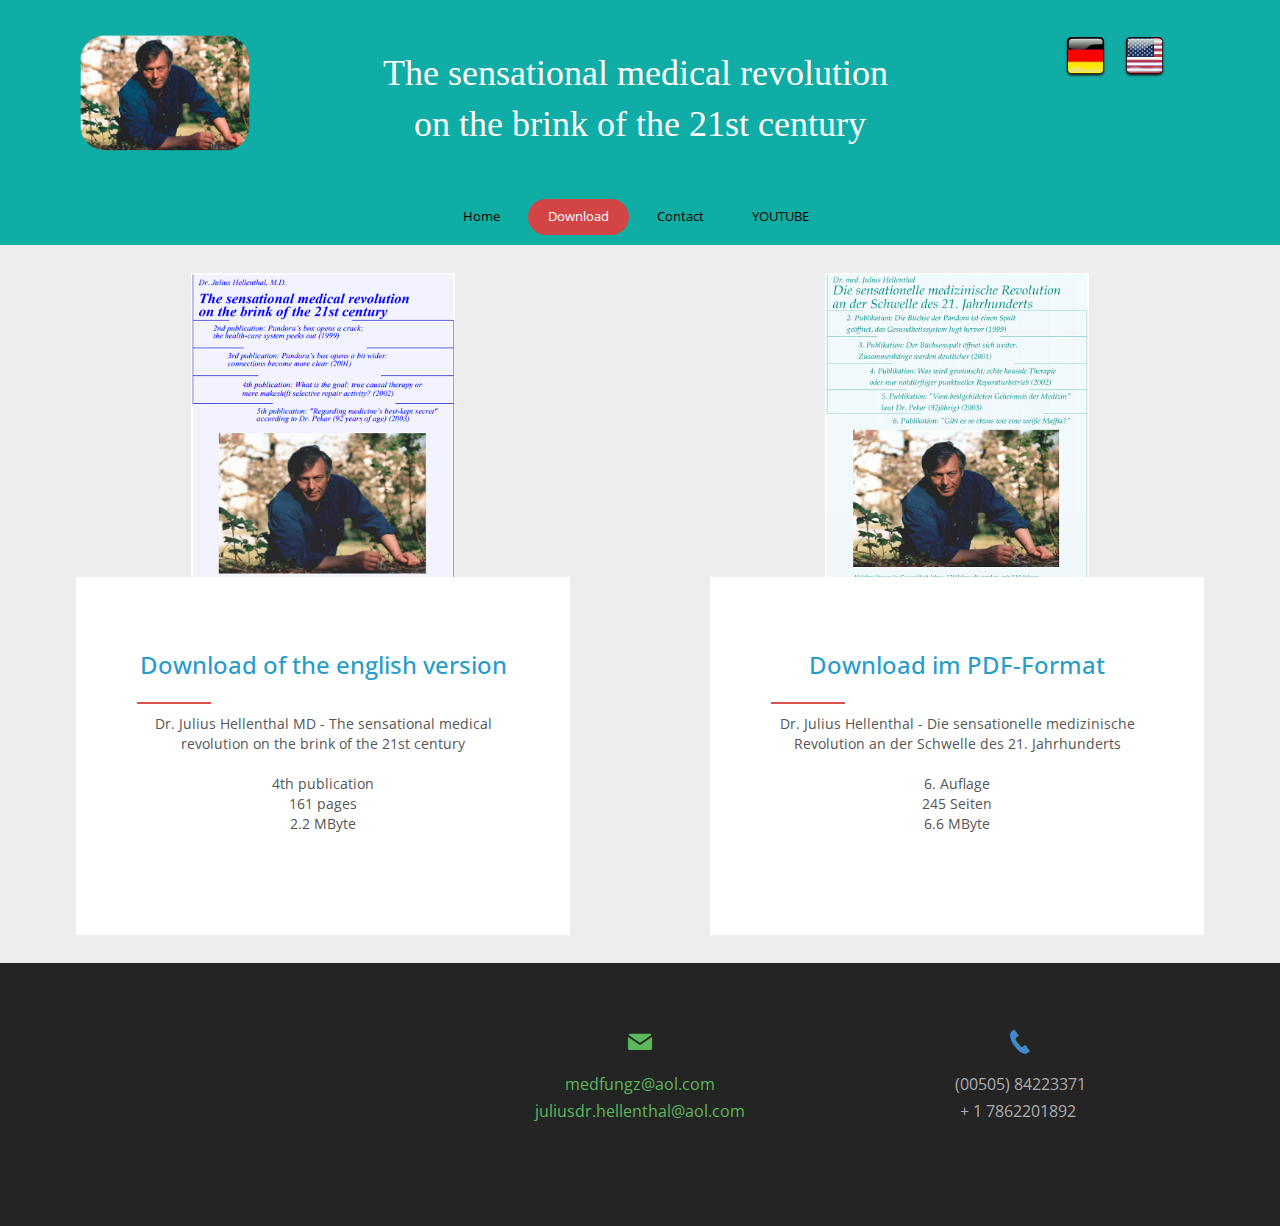
<file: Download.html>
<!DOCTYPE html>
<html dir="ltr">
<head>
    <link href="./assets/images/efbeb20de1b3606b07a828612ddb69c0_Doctor.png" rel="icon" type="image/x-icon" />
	<script>
    var themeHasJQuery = !!window.jQuery;
</script>
<script type="text/javascript" src="./assets/js/jquery.js?1.0.801"></script>
<script>
    window._$ = jQuery.noConflict(themeHasJQuery);
</script>
    <meta name="viewport" content="width=device-width, initial-scale=1.0">
<link rel="stylesheet" href="./assets/css/bootstrap.css?1.0.801" media="screen" />
<script type="text/javascript" src="./assets/js/bootstrap.min.js?1.0.801"></script>
<!--[if lte IE 9]>
<link rel="stylesheet" href="./assets/css/layout.ie.css?1.0.801">
<script src="./assets/js/layout.ie.js?1.0.801"></script>
<![endif]-->
<link class="" href='//fonts.googleapis.com/css?family=Open+Sans:300,300italic,regular,italic,600,600italic,700,700italic,800,800italic&subset=latin' rel='stylesheet' type='text/css'>
<script type="text/javascript" src="./assets/js/layout.core.js"></script>
<script src="./assets/js/CloudZoom.js?1.0.801"></script>
	
    <title>Download</title>
	<link rel="stylesheet" href="./assets/css/style.css?1.0.801">
	<script src="./assets/js/script.js?1.0.801"></script>
    <meta charset="utf-8">
    
    
    
    
</head>
<body class=" bootstrap bd-body-7  bd-pagebackground  bd-margins">
    <header class=" bd-headerarea-1 bd-margins">
        <div data-affix
     data-offset=""
     data-fix-at-screen="top"
     data-clip-at-control="top"
     
 data-enable-lg
     
 data-enable-md
     
 data-enable-sm
     
     class=" bd-affix-2 bd-no-margins bd-margins "><section class=" bd-section-4 bd-page-width bd-tagstyles  " id="section3" data-section-title="Top Row with Three Containers">
    <div class="bd-container-inner bd-margins clearfix">
        <div class=" bd-layoutcontainer-11 bd-columns bd-no-margins">
    <div class="bd-container-inner">
        <div class="container-fluid">
            <div class="row ">
                <div class=" bd-columnwrapper-29 
 col-lg-2
 col-sm-4">
    <div class="bd-layoutcolumn-29 bd-column" ><div class="bd-vertical-align-wrapper"><img class="bd-imagelink-7 bd-imagescaling bd-imagescaling-1 bd-own-margins bd-imagestyles   "  src="./assets/images/23469705d80ff8585c7f11a95489c73a_doctor2.png"></div></div>
</div>
	
		<div class=" bd-columnwrapper-31 
 col-lg-8
 col-sm-4">
    <div class="bd-layoutcolumn-31 bd-column" ><div class="bd-vertical-align-wrapper"><h1 class=" bd-textblock-18 bd-content-element">
    The sensational medical revolution&nbsp;<br>on the brink of the 21st century
</h1></div></div>
</div>
	
		<div class=" bd-columnwrapper-30 
 col-lg-2
 col-sm-4">
    <div class="bd-layoutcolumn-30 bd-column" ><div class="bd-vertical-align-wrapper"><a class="bd-imagelink-6  bd-own-margins "  href="https://gelmin01.github.io/julius-DE/">
<img class=" bd-imagestyles" src="./assets/images/3d46adffb2ac10e641951c984954dc38_ALEMANIA.png">
</a>
	
		<a class="bd-imagelink-10  bd-own-margins "  href="http://www.julius-hellenthal.net/">
<img class=" bd-imagestyles" src="./assets/images/d27842e9916dc1268876fdcad0624aa5_USA.png">
</a></div></div>
</div>
            </div>
        </div>
    </div>
</div>
    </div>
</section></div>
	
		
    <div class="bd-containereffect-2 container-effect container ">
    <nav class=" bd-hmenu-4 " data-responsive-menu="true" data-responsive-levels="expand on click">
        
            <div class=" bd-responsivemenu-3 collapse-button">
    <div class="bd-container-inner">
        <div class="bd-menuitem-18 ">
            <a  data-toggle="collapse"
                data-target=".bd-hmenu-4 .collapse-button + .navbar-collapse"
                href="#" onclick="return false;">
                    <span></span>
            </a>
        </div>
    </div>
</div>
            <div class="navbar-collapse collapse">
            
            <div class=" bd-horizontalmenu-2 clearfix">
                <div class="bd-container-inner">
                    
                    <ul class=" bd-menu-3 nav nav-pills nav-center">
                        

                        

                        

                        

                        

                        

                        

                        
                        
                            
                            <li class=" bd-menuitem-9
                                        
 bd-submenu-icon-only
                                        bd-toplevel-item
                                        
                                        "
                                    >

                                
                            
                            <a  href="./home.html" >Home</a>

                                
                                    
                            
                            

                                
                            <div class="bd-menu-4-popup ">
                            
                                <ul class=" bd-menu-4 bd-no-margins">

                                
                                    

                                    
                            
                            
                                <li class=" bd-menuitem-10 bd-sub-item bd-sub-item">

                                    
                            
                            <a  href="./home/Vita.html" >Vita</a>

                                    
                                        
                            
                            

                                    
                            
                                </li>

                                
                            
                                </ul>
                            </div>
                            </li>
                            
                            <li class=" bd-menuitem-9
                                        
                                        bd-toplevel-item
                                        
                                        "
                                    >

                                
                            
                            <a 
 class="active" href="./Download.html" >Download</a>

                                
                                    
                            
                            
                            </li>
                            
                            <li class=" bd-menuitem-9
                                        
                                        bd-toplevel-item
                                        
                                        "
                                    >

                                
                            
                            <a  href="./contact.html" >Contact</a>

                                
                                    
                            
                            
                            </li>
                            
                            <li class=" bd-menuitem-9
                                        
                                        bd-toplevel-item
                                        
                                        "
                                    >

                                
                            
                            <a  href="https://www.youtube.com/user/curismo86/videos" 
 target="_blank">YOUTUBE</a>

                                
                                    
                            
                            
                            </li>
                    </ul>
                    
                </div>
            </div>
            
        
            </div>
    </nav>
    </div>
</header>
	
		<div class=" bd-stretchtobottom-2 bd-stretch-to-bottom" data-control-selector=".bd-content-12"><div class=" bd-content-12 ">
    
    <div class=" bd-htmlcontent-8 bd-margins" 
 data-page-id="page.12">
    <section class=" bd-section-14 bd-page-width bd-tagstyles " id="section4" data-section-title="Row With Bottom Offset Over Images">
    <div class="bd-container-inner bd-margins clearfix">
        <div class=" bd-layoutcontainer-7 bd-page-width  bd-columns bd-no-margins">
    <div class="bd-container-inner">
        <div class="container-fluid">
            <div class="row 
 bd-row-flex 
 bd-row-align-top">
                <div class=" bd-columnwrapper-12 
 col-md-6">
    <div class="bd-layoutcolumn-12 bd-column" ><div class="bd-vertical-align-wrapper"><div class=" bd-layoutcontainer-10 bd-columns bd-no-margins">
    <div class="bd-container-inner">
        <div class="container-fluid">
            <div class="row 
 bd-row-flex 
 bd-row-align-middle">
                <div class=" bd-columnwrapper-17 
 col-lg-12">
    <div class="bd-layoutcolumn-17 bd-column" ><div class="bd-vertical-align-wrapper"><img class="bd-imagelink-26 bd-imagescaling bd-imagescaling-5 bd-own-margins bd-imagestyles   "  src="./assets/images/7cfa970dfa16df37400ebd71b3f05a57_portadaingleslarge.png"></div></div>
</div>
	
		<div class=" bd-columnwrapper-20 
 col-lg-12">
    <div class="bd-layoutcolumn-20 bd-no-margins bd-column" ><div class="bd-vertical-align-wrapper"><h4 class=" bd-textblock-48 bd-content-element">
    <a href="https://drive.google.com/file/d/15cEn2DWjWaSu2QTaec34lV6poo8RRBAY/view?usp=sharing">
    
    Download of the english version

</a>
</h4>
	
		<div class="bd-separator-8  bd-separator-left bd-separator-content-center clearfix" >
    <div class="bd-container-inner">
        <div class="bd-separator-inner">
            
        </div>
    </div>
</div>
	
		<p class=" bd-textblock-50 bd-content-element">
    Dr. Julius Hellenthal MD - The sensational medical
<br>revolution on the brink of the 21st century
<br> 
<br>4th publication
<br>161 pages
<br>2.2 MByte
</p>
	
		<div class=" bd-spacer-37 clearfix"></div></div></div>
</div>
            </div>
        </div>
    </div>
</div></div></div>
</div>
	
		<div class=" bd-columnwrapper-22 
 col-md-6">
    <div class="bd-layoutcolumn-22 bd-column" ><div class="bd-vertical-align-wrapper"><div class=" bd-layoutcontainer-14 bd-columns bd-no-margins">
    <div class="bd-container-inner">
        <div class="container-fluid">
            <div class="row 
 bd-row-flex 
 bd-row-align-middle">
                <div class=" bd-columnwrapper-24 
 col-lg-12">
    <div class="bd-layoutcolumn-24 bd-column" ><div class="bd-vertical-align-wrapper"><img class="bd-imagelink-30 bd-imagescaling bd-imagescaling-9 bd-own-margins bd-imagestyles   "  src="./assets/images/d6be9b6e3b1f256f71ec0aee71df568c_portadaalemanlarge.png"></div></div>
</div>
	
		<div class=" bd-columnwrapper-26 
 col-lg-12">
    <div class="bd-layoutcolumn-26 bd-no-margins bd-column" ><div class="bd-vertical-align-wrapper"><h4 class=" bd-textblock-52 bd-content-element">
    <a href="https://drive.google.com/file/d/1xn_QxJdRDQM4ZOwqPq2R0mWkxTe-q8M4/view?usp=sharing">
    
    Download im PDF-Format

</a>
</h4>
	
		<div class="bd-separator-10  bd-separator-left bd-separator-content-center clearfix" >
    <div class="bd-container-inner">
        <div class="bd-separator-inner">
            
        </div>
    </div>
</div>
	
		<p class=" bd-textblock-54 bd-content-element">
    Dr. Julius Hellenthal - Die sensationelle medizinische
<br>Revolution an der Schwelle des 21. Jahrhunderts
<br>
<br>6. Auflage
<br>245 Seiten
<br>6.6 MByte
</p>
	
		<div class=" bd-spacer-39 clearfix"></div></div></div>
</div>
            </div>
        </div>
    </div>
</div></div></div>
</div>
            </div>
        </div>
    </div>
</div>
    </div>
</section>
</div>
</div></div>
	
		<footer class=" bd-footerarea-1 bd-margins">
        <section class=" bd-section-2 bd-page-width bd-tagstyles " id="section4" data-section-title="Four Columns">
    <div class="bd-container-inner bd-margins clearfix">
        <div class=" bd-layoutcontainer-6 bd-columns bd-no-margins">
    <div class="bd-container-inner">
        <div class="container-fluid">
            <div class="row 
 bd-row-flex 
 bd-row-align-top">
                <div class=" bd-columnwrapper-10 
 col-md-4
 col-sm-6">
    <div class="bd-layoutcolumn-10 bd-column" ><div class="bd-vertical-align-wrapper"><div class=" bd-spacer-2 clearfix"></div>
		<p class=" bd-textblock-2 bd-content-element">
</p></div></div>
</div>
	
		<div class=" bd-columnwrapper-14 
 col-md-4
 col-sm-6">
    <div class="bd-layoutcolumn-14 bd-column" ><div class="bd-vertical-align-wrapper"><span class="bd-iconlink-5 bd-own-margins bd-icon-24 bd-icon "></span>
	
		<div class=" bd-spacer-5 clearfix"></div>
	
		<p class=" bd-textblock-6 bd-content-element">
    <a href="#" draggable="false">medfungz@aol.com</a><br><a href="#">juliusdr.hellenthal@aol.com</a>
</p></div></div>
</div>
	
		<div class=" bd-columnwrapper-16 
 col-md-4
 col-sm-6">
    <div class="bd-layoutcolumn-16 bd-background-width  bd-column" ><div class="bd-vertical-align-wrapper"><span class="bd-iconlink-7 bd-own-margins bd-icon-26 bd-icon "></span>
	
		<div class=" bd-spacer-7 clearfix"></div>
	
		<p class=" bd-textblock-11 bd-content-element">
    (00505) 84223371<br style="color: rgb(171, 177, 191); font-family: Verdana, Geneva, Arial, Helvetica, sans-serif; font-size: 13px; text-align: left; background-color: rgb(60, 65, 78);">+ 1 7862201892&nbsp;<br><br>
</p></div></div>
</div>
            </div>
        </div>
    </div>
</div>
	
		<div class=" bd-pagefooter-2">
    <div class="bd-container-inner">      
    </div>
</div>
    </div>
</section>
</footer>
	
		<div data-smooth-scroll data-animation-time="250" class=" bd-smoothscroll-3"><a href="#" class=" bd-backtotop-1 ">
    <span class="bd-icon-67 bd-icon "></span>
</a></div>
</body>
</html>
</file>
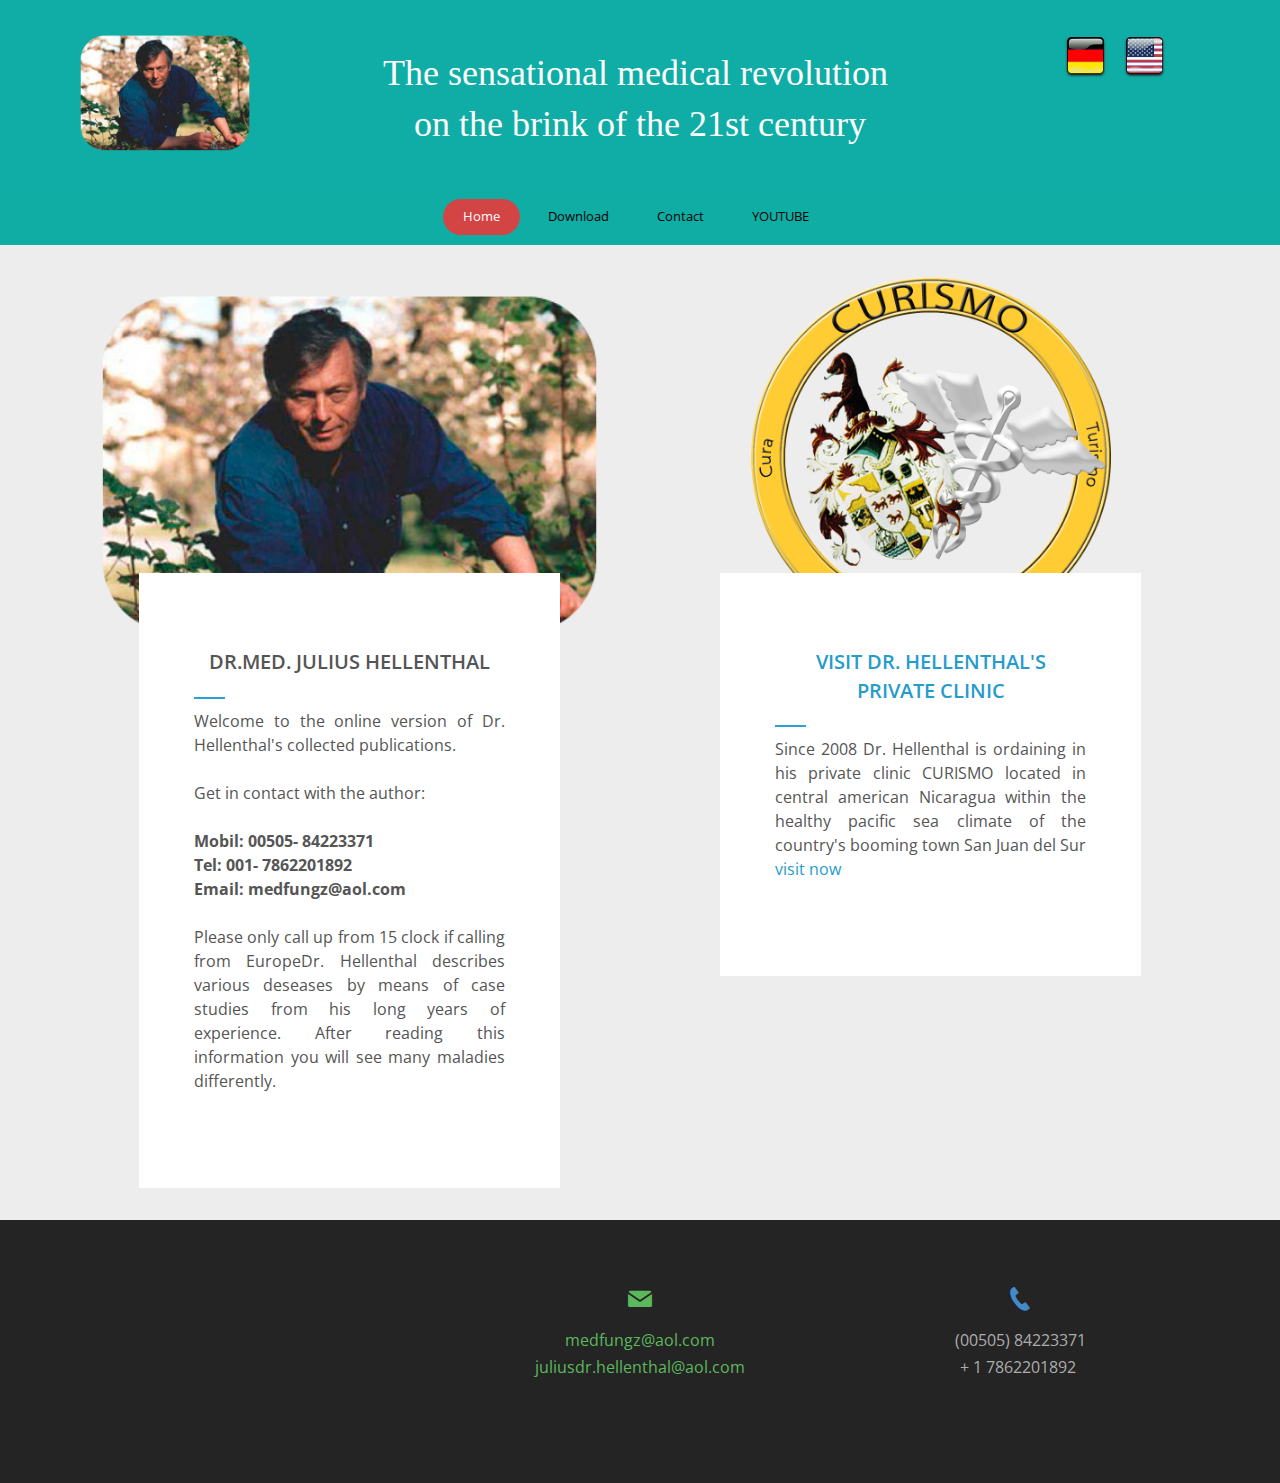
<file: home.html>
<!DOCTYPE html>
<html dir="ltr">
<head>
    <link href="./assets/images/efbeb20de1b3606b07a828612ddb69c0_Doctor.png" rel="icon" type="image/x-icon" />
	<script>
    var themeHasJQuery = !!window.jQuery;
</script>
<script type="text/javascript" src="./assets/js/jquery.js?1.0.801"></script>
<script>
    window._$ = jQuery.noConflict(themeHasJQuery);
</script>
    <meta name="viewport" content="width=device-width, initial-scale=1.0">
<link rel="stylesheet" href="./assets/css/bootstrap.css?1.0.801" media="screen" />
<script type="text/javascript" src="./assets/js/bootstrap.min.js?1.0.801"></script>
<!--[if lte IE 9]>
<link rel="stylesheet" href="./assets/css/layout.ie.css?1.0.801">
<script src="./assets/js/layout.ie.js?1.0.801"></script>
<![endif]-->
<link class="" href='//fonts.googleapis.com/css?family=Open+Sans:300,300italic,regular,italic,600,600italic,700,700italic,800,800italic&subset=latin' rel='stylesheet' type='text/css'>
<script type="text/javascript" src="./assets/js/layout.core.js"></script>
<script src="./assets/js/CloudZoom.js?1.0.801"></script>
	
    <title>Home Page</title>
	<link rel="stylesheet" href="./assets/css/style.css?1.0.801">
	<script src="./assets/js/script.js?1.0.801"></script>
    <meta charset="utf-8">
    
    
    
 <meta name="keywords" content="HTML, CSS, JavaScript">

    
 <style>a {
  transition: color 250ms linear;
}
</style>
</head>
<body class=" bootstrap bd-body-1 
 bd-homepage bd-pagebackground-3  bd-margins">
    <header class=" bd-headerarea-1 bd-margins">
        <div data-affix
     data-offset=""
     data-fix-at-screen="top"
     data-clip-at-control="top"
     
 data-enable-lg
     
 data-enable-md
     
 data-enable-sm
     
     class=" bd-affix-2 bd-no-margins bd-margins "><section class=" bd-section-4 bd-page-width bd-tagstyles  " id="section3" data-section-title="Top Row with Three Containers">
    <div class="bd-container-inner bd-margins clearfix">
        <div class=" bd-layoutcontainer-11 bd-columns bd-no-margins">
    <div class="bd-container-inner">
        <div class="container-fluid">
            <div class="row ">
                <div class=" bd-columnwrapper-29 
 col-lg-2
 col-sm-4">
    <div class="bd-layoutcolumn-29 bd-column" ><div class="bd-vertical-align-wrapper"><img class="bd-imagelink-7 bd-imagescaling bd-imagescaling-1 bd-own-margins bd-imagestyles   "  src="./assets/images/23469705d80ff8585c7f11a95489c73a_doctor2.png"></div></div>
</div>
	
		<div class=" bd-columnwrapper-31 
 col-lg-8
 col-sm-4">
    <div class="bd-layoutcolumn-31 bd-column" ><div class="bd-vertical-align-wrapper"><h1 class=" bd-textblock-18 bd-content-element">
    The sensational medical revolution&nbsp;<br>on the brink of the 21st century
</h1></div></div>
</div>
	
		<div class=" bd-columnwrapper-30 
 col-lg-2
 col-sm-4">
    <div class="bd-layoutcolumn-30 bd-column" ><div class="bd-vertical-align-wrapper"><a class="bd-imagelink-6  bd-own-margins "  href="https://gelmin01.github.io/julius-DE/">
<img class=" bd-imagestyles" src="./assets/images/3d46adffb2ac10e641951c984954dc38_ALEMANIA.png">
</a>
	
		<a class="bd-imagelink-10  bd-own-margins "  href="http://www.julius-hellenthal.net/">
<img class=" bd-imagestyles" src="./assets/images/d27842e9916dc1268876fdcad0624aa5_USA.png">
</a></div></div>
</div>
            </div>
        </div>
    </div>
</div>
    </div>
</section></div>
	
		
    <div class="bd-containereffect-2 container-effect container ">
    <nav class=" bd-hmenu-4 " data-responsive-menu="true" data-responsive-levels="expand on click">
        
            <div class=" bd-responsivemenu-3 collapse-button">
    <div class="bd-container-inner">
        <div class="bd-menuitem-18 ">
            <a  data-toggle="collapse"
                data-target=".bd-hmenu-4 .collapse-button + .navbar-collapse"
                href="#" onclick="return false;">
                    <span></span>
            </a>
        </div>
    </div>
</div>
            <div class="navbar-collapse collapse">
            
            <div class=" bd-horizontalmenu-2 clearfix">
                <div class="bd-container-inner">
                    
                    <ul class=" bd-menu-3 nav nav-pills nav-center">
                        

                        

                        

                        

                        

                        

                        

                        
                        
                            
                            <li class=" bd-menuitem-9
                                        
 bd-submenu-icon-only
                                        bd-toplevel-item
                                        
                                        "
                                    >

                                
                            
                            <a 
 class="active" href="./home.html" >Home</a>

                                
                                    
                            
                            

                                
                            <div class="bd-menu-4-popup ">
                            
                                <ul class=" bd-menu-4 bd-no-margins">

                                
                                    

                                    
                            
                            
                                <li class=" bd-menuitem-10 bd-sub-item bd-sub-item">

                                    
                            
                            <a  href="./home/Vita.html" >Vita</a>

                                    
                                        
                            
                            

                                    
                            
                                </li>

                                
                            
                                </ul>
                            </div>
                            </li>
                            
                            <li class=" bd-menuitem-9
                                        
                                        bd-toplevel-item
                                        
                                        "
                                    >

                                
                            
                            <a  href="./Download.html" >Download</a>

                                
                                    
                            
                            
                            </li>
                            
                            <li class=" bd-menuitem-9
                                        
                                        bd-toplevel-item
                                        
                                        "
                                    >

                                
                            
                            <a  href="./contact.html" >Contact</a>

                                
                                    
                            
                            
                            </li>
                            
                            <li class=" bd-menuitem-9
                                        
                                        bd-toplevel-item
                                        
                                        "
                                    >

                                
                            
                            <a  href="https://www.youtube.com/user/curismo86/videos" 
 target="_blank">YOUTUBE</a>

                                
                                    
                            
                            
                            </li>
                    </ul>
                    
                </div>
            </div>
            
        
            </div>
    </nav>
    </div>
</header>
	
		<div class=" bd-content-13">
    
    <div class=" bd-htmlcontent-1 bd-margins" 
 data-page-id="page.0">
    <section class=" bd-section-1 bd-tagstyles" id="section4" data-section-title="Row With Bottom Offset Over Images">
    <div class="bd-container-inner bd-margins clearfix">
        <div class=" bd-layoutcontainer-13 bd-columns bd-no-margins">
    <div class="bd-container-inner">
        <div class="container-fluid">
            <div class="row 
 bd-row-flex 
 bd-row-align-top">
                <div class=" bd-columnwrapper-35 
 col-md-6">
    <div class="bd-layoutcolumn-35 bd-column" ><div class="bd-vertical-align-wrapper"><div class=" bd-layoutcontainer-16 bd-columns bd-no-margins">
    <div class="bd-container-inner">
        <div class="container-fluid">
            <div class="row 
 bd-row-flex 
 bd-row-align-middle">
                <div class=" bd-columnwrapper-37 
 col-lg-12">
    <div class="bd-layoutcolumn-37 bd-column" ><div class="bd-vertical-align-wrapper"><img class="bd-imagelink-9 bd-imagescaling bd-imagescaling-4 bd-own-margins bd-imagestyles   "  src="./assets/images/ee2fd0c4c5d04336cf30d08c5f848f15_doctor2.png"></div></div>
</div>
	
		<div class=" bd-columnwrapper-39 
 col-lg-12">
    <div class="bd-layoutcolumn-39 bd-no-margins bd-column" ><div class="bd-vertical-align-wrapper"><h2 class=" bd-textblock-21 bd-content-element">
    Dr.Med. Julius Hellenthal
</h2>
	
		<div class="bd-separator-2  bd-separator-left bd-separator-content-center clearfix" >
    <div class="bd-container-inner">
        <div class="bd-separator-inner">
            
        </div>
    </div>
</div>
	
		<p class=" bd-textblock-25 bd-content-element">
    Welcome to the online version of Dr. Hellenthal's collected publications.<br style="color: rgb(102, 102, 102); font-family: Verdana; font-size: 12px; text-align: justify;"><br style="color: rgb(102, 102, 102); font-family: Verdana; font-size: 12px; text-align: justify;">Get in contact with the author:<br><br><b>Mobil:&nbsp;</b><b>00505- 84223371</b><br><b>Tel:&nbsp;</b><b>001- 7862201892</b><br><b>Email: medfungz@aol.com</b><br><br>Please only call up from 15 clock if calling from EuropeDr. Hellenthal describes various deseases by means of case studies from his long years of experience. After reading this information you will see many maladies differently.<br>
</p>
	
		<div class=" bd-spacer-11 clearfix"></div></div></div>
</div>
            </div>
        </div>
    </div>
</div></div></div>
</div>
	
		<div class=" bd-columnwrapper-45 
 col-md-6">
    <div class="bd-layoutcolumn-45 bd-column" ><div class="bd-vertical-align-wrapper"><div class=" bd-layoutcontainer-20 bd-columns bd-no-margins">
    <div class="bd-container-inner">
        <div class="container-fluid">
            <div class="row 
 bd-row-flex 
 bd-row-align-middle">
                <div class=" bd-columnwrapper-47 
 col-lg-12">
    <div class="bd-layoutcolumn-47 bd-column" ><div class="bd-vertical-align-wrapper"><img class="bd-imagelink-15 bd-imagescaling bd-imagescaling-7 bd-own-margins bd-imagestyles   "  src="./assets/images/8bd82a84777658442db58030514edad9_CURISMOLogonegro.png"></div></div>
</div>
	
		<div class=" bd-columnwrapper-49 
 col-lg-12">
    <div class="bd-layoutcolumn-49 bd-no-margins bd-column" ><div class="bd-vertical-align-wrapper"><h2 class=" bd-textblock-27 bd-content-element">
    <a href="https://curismo-en-3cc81c.netlify.app/">
    Visit Dr. Hellenthal's private clinic
</a>
</h2>
	
		<div class="bd-separator-6  bd-separator-left bd-separator-content-center clearfix" >
    <div class="bd-container-inner">
        <div class="bd-separator-inner">
            
        </div>
    </div>
</div>
	
		<p class=" bd-textblock-29 bd-content-element">
    Since 2008 Dr. Hellenthal is ordaining in his private clinic CURISMO located in central american Nicaragua within the healthy pacific sea climate of the country's booming town San Juan del Sur<br><a href="https://curismo-en-3cc81c.netlify.app/">visit now</a>
</p>
	
		<div class=" bd-spacer-13 clearfix"></div></div></div>
</div>
            </div>
        </div>
    </div>
</div></div></div>
</div>
            </div>
        </div>
    </div>
</div>
    </div>
</section>
</div>
</div>
	
		<footer class=" bd-footerarea-1 bd-margins">
        <section class=" bd-section-2 bd-page-width bd-tagstyles " id="section4" data-section-title="Four Columns">
    <div class="bd-container-inner bd-margins clearfix">
        <div class=" bd-layoutcontainer-6 bd-columns bd-no-margins">
    <div class="bd-container-inner">
        <div class="container-fluid">
            <div class="row 
 bd-row-flex 
 bd-row-align-top">
                <div class=" bd-columnwrapper-10 
 col-md-4
 col-sm-6">
    <div class="bd-layoutcolumn-10 bd-column" ><div class="bd-vertical-align-wrapper"><div class=" bd-spacer-2 clearfix"></div>	
		<p class=" bd-textblock-2 bd-content-element">
</p></div></div>
</div>
	
		<div class=" bd-columnwrapper-14 
 col-md-4
 col-sm-6">
    <div class="bd-layoutcolumn-14 bd-column" ><div class="bd-vertical-align-wrapper"><span class="bd-iconlink-5 bd-own-margins bd-icon-24 bd-icon "></span>
	
		<div class=" bd-spacer-5 clearfix"></div>
	
		<p class=" bd-textblock-6 bd-content-element">
    <a href="#" draggable="false">medfungz@aol.com</a><br><a href="#">juliusdr.hellenthal@aol.com</a>
</p></div></div>
</div>
	
		<div class=" bd-columnwrapper-16 
 col-md-4
 col-sm-6">
    <div class="bd-layoutcolumn-16 bd-background-width  bd-column" ><div class="bd-vertical-align-wrapper"><span class="bd-iconlink-7 bd-own-margins bd-icon-26 bd-icon "></span>
	
		<div class=" bd-spacer-7 clearfix"></div>
	
		<p class=" bd-textblock-11 bd-content-element">
    (00505) 84223371<br style="color: rgb(171, 177, 191); font-family: Verdana, Geneva, Arial, Helvetica, sans-serif; font-size: 13px; text-align: left; background-color: rgb(60, 65, 78);">+ 1 7862201892&nbsp;<br><br>
</p></div></div>
</div>
            </div>
        </div>
    </div>
</div>
	
		<div class=" bd-pagefooter-2">
    <div class="bd-container-inner">
    </div>
</div>
    </div>
</section>
</footer>
	
		<div data-smooth-scroll data-animation-time="250" class=" bd-smoothscroll-3"><a href="#" class=" bd-backtotop-1 ">
    <span class="bd-icon-67 bd-icon "></span>
</a></div>
</body>
</html>
</file>
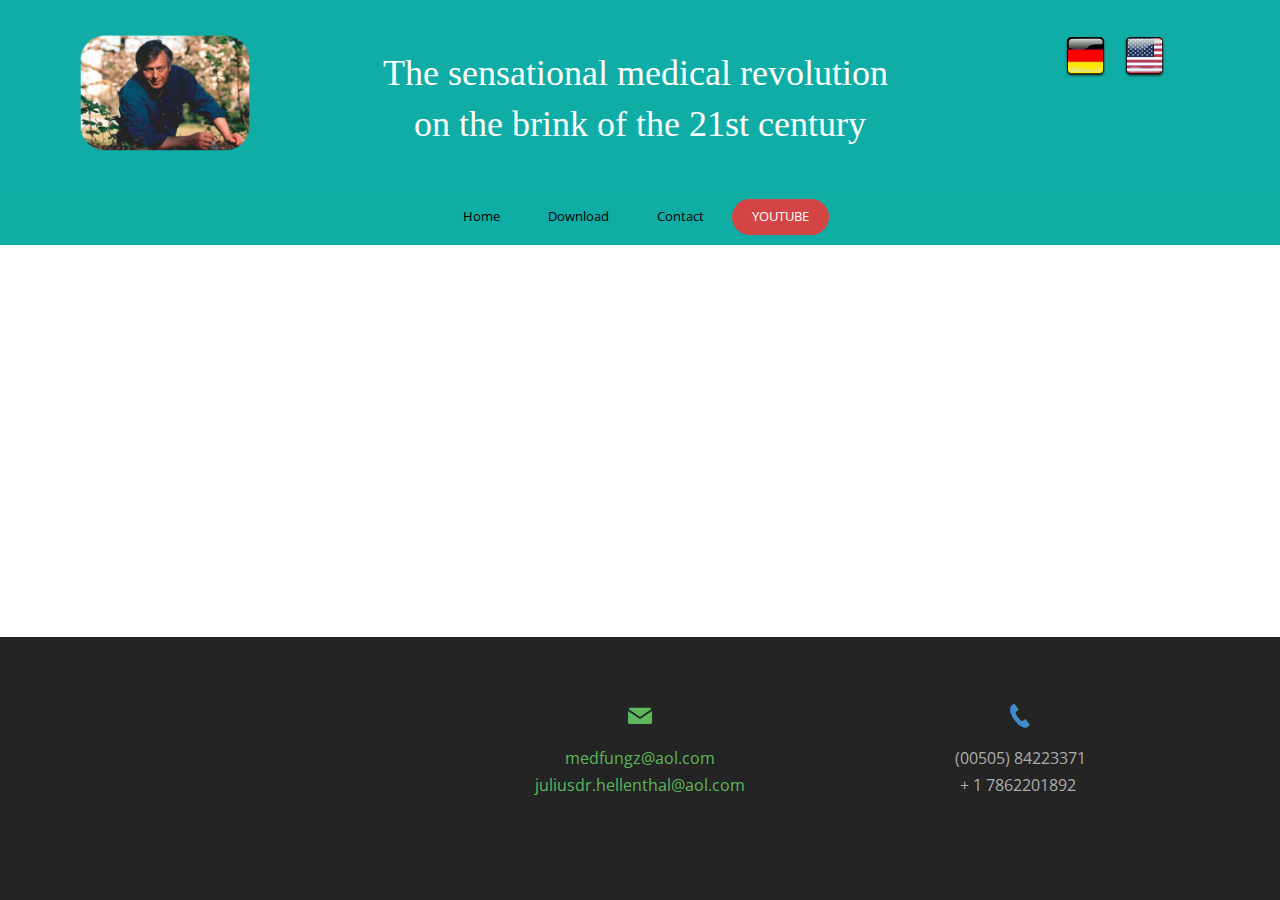
<file: YOUTUBE.html>
<!DOCTYPE html>
<html dir="ltr">
<head>
    <link href="./assets/images/efbeb20de1b3606b07a828612ddb69c0_Doctor.png" rel="icon" type="image/x-icon" />
	<script>
    var themeHasJQuery = !!window.jQuery;
</script>
<script type="text/javascript" src="./assets/js/jquery.js?1.0.801"></script>
<script>
    window._$ = jQuery.noConflict(themeHasJQuery);
</script>
    <meta name="viewport" content="width=device-width, initial-scale=1.0">
<link rel="stylesheet" href="./assets/css/bootstrap.css?1.0.801" media="screen" />
<script type="text/javascript" src="./assets/js/bootstrap.min.js?1.0.801"></script>
<!--[if lte IE 9]>
<link rel="stylesheet" href="./assets/css/layout.ie.css?1.0.801">
<script src="./assets/js/layout.ie.js?1.0.801"></script>
<![endif]-->
<link class="" href='//fonts.googleapis.com/css?family=Open+Sans:300,300italic,regular,italic,600,600italic,700,700italic,800,800italic&subset=latin' rel='stylesheet' type='text/css'>
<script type="text/javascript" src="./assets/js/layout.core.js"></script>
<script src="./assets/js/CloudZoom.js?1.0.801"></script>
	
    <title>YOUTUBE</title>
	<link rel="stylesheet" href="./assets/css/style.css?1.0.801">
	<script src="./assets/js/script.js?1.0.801"></script>
    <meta charset="utf-8">
    
    
    
    
</head>
<body class=" bootstrap bd-body-7  bd-pagebackground  bd-margins">
    <header class=" bd-headerarea-1 bd-margins">
        <div data-affix
     data-offset=""
     data-fix-at-screen="top"
     data-clip-at-control="top"
     
 data-enable-lg
     
 data-enable-md
     
 data-enable-sm
     
     class=" bd-affix-2 bd-no-margins bd-margins "><section class=" bd-section-4 bd-page-width bd-tagstyles  " id="section3" data-section-title="Top Row with Three Containers">
    <div class="bd-container-inner bd-margins clearfix">
        <div class=" bd-layoutcontainer-11 bd-columns bd-no-margins">
    <div class="bd-container-inner">
        <div class="container-fluid">
            <div class="row ">
                <div class=" bd-columnwrapper-29 
 col-lg-2
 col-sm-4">
    <div class="bd-layoutcolumn-29 bd-column" ><div class="bd-vertical-align-wrapper"><img class="bd-imagelink-7 bd-imagescaling bd-imagescaling-1 bd-own-margins bd-imagestyles   "  src="./assets/images/23469705d80ff8585c7f11a95489c73a_doctor2.png"></div></div>
</div>
	
		<div class=" bd-columnwrapper-31 
 col-lg-8
 col-sm-4">
    <div class="bd-layoutcolumn-31 bd-column" ><div class="bd-vertical-align-wrapper"><h1 class=" bd-textblock-18 bd-content-element">
    The sensational medical revolution&nbsp;<br>on the brink of the 21st century
</h1></div></div>
</div>
	
		<div class=" bd-columnwrapper-30 
 col-lg-2
 col-sm-4">
    <div class="bd-layoutcolumn-30 bd-column" ><div class="bd-vertical-align-wrapper"><a class="bd-imagelink-6  bd-own-margins "  href="https://gelmin01.github.io/julius-DE/">
<img class=" bd-imagestyles" src="./assets/images/3d46adffb2ac10e641951c984954dc38_ALEMANIA.png">
</a>
	
		<a class="bd-imagelink-10  bd-own-margins "  href="http://www.julius-hellenthal.net/">
<img class=" bd-imagestyles" src="./assets/images/d27842e9916dc1268876fdcad0624aa5_USA.png">
</a></div></div>
</div>
            </div>
        </div>
    </div>
</div>
    </div>
</section></div>
	
		
    <div class="bd-containereffect-2 container-effect container ">
    <nav class=" bd-hmenu-4 " data-responsive-menu="true" data-responsive-levels="expand on click">
        
            <div class=" bd-responsivemenu-3 collapse-button">
    <div class="bd-container-inner">
        <div class="bd-menuitem-18 ">
            <a  data-toggle="collapse"
                data-target=".bd-hmenu-4 .collapse-button + .navbar-collapse"
                href="#" onclick="return false;">
                    <span></span>
            </a>
        </div>
    </div>
</div>
            <div class="navbar-collapse collapse">
            
            <div class=" bd-horizontalmenu-2 clearfix">
                <div class="bd-container-inner">
                    
                    <ul class=" bd-menu-3 nav nav-pills nav-center">
                        

                        

                        

                        

                        

                        

                        

                        
                        
                            
                            <li class=" bd-menuitem-9
                                        
 bd-submenu-icon-only
                                        bd-toplevel-item
                                        
                                        "
                                    >

                                
                            
                            <a  href="./home.html" >Home</a>

                                
                                    
                            
                            

                                
                            <div class="bd-menu-4-popup ">
                            
                                <ul class=" bd-menu-4 bd-no-margins">

                                
                                    

                                    
                            
                            
                                <li class=" bd-menuitem-10 bd-sub-item bd-sub-item">

                                    
                            
                            <a  href="./home/Vita.html" >Vita</a>

                                    
                                        
                            
                            

                                    
                            
                                </li>

                                
                            
                                </ul>
                            </div>
                            </li>
                            
                            <li class=" bd-menuitem-9
                                        
                                        bd-toplevel-item
                                        
                                        "
                                    >

                                
                            
                            <a  href="./Download.html" >Download</a>

                                
                                    
                            
                            
                            </li>
                            
                            <li class=" bd-menuitem-9
                                        
                                        bd-toplevel-item
                                        
                                        "
                                    >

                                
                            
                            <a  href="./contact.html" >Contact</a>

                                
                                    
                            
                            
                            </li>
                            
                            <li class=" bd-menuitem-9
                                        
                                        bd-toplevel-item
                                        
                                        "
                                    >

                                
                            
                            <a 
 class="active" href="https://www.youtube.com/user/curismo86/videos" 
 target="_blank">YOUTUBE</a>

                                
                                    
                            
                            
                            </li>
                    </ul>
                    
                </div>
            </div>
            
        
            </div>
    </nav>
    </div>
</header>
	
		<div class=" bd-stretchtobottom-2 bd-stretch-to-bottom" data-control-selector=".bd-content-12"><div class=" bd-content-12 ">
    
    <div class=" bd-htmlcontent-10 bd-margins" 
 data-page-id="page.22">
    
</div>
</div></div>
	
		<footer class=" bd-footerarea-1 bd-margins">
        <section class=" bd-section-2 bd-page-width bd-tagstyles " id="section4" data-section-title="Four Columns">
    <div class="bd-container-inner bd-margins clearfix">
        <div class=" bd-layoutcontainer-6 bd-columns bd-no-margins">
    <div class="bd-container-inner">
        <div class="container-fluid">
            <div class="row 
 bd-row-flex 
 bd-row-align-top">
                <div class=" bd-columnwrapper-10 
 col-md-4
 col-sm-6">
    <div class="bd-layoutcolumn-10 bd-column" ><div class="bd-vertical-align-wrapper"><div class=" bd-spacer-2 clearfix"></div>	
		<p class=" bd-textblock-2 bd-content-element">
</p></div></div>
</div>
	
		<div class=" bd-columnwrapper-14 
 col-md-4
 col-sm-6">
    <div class="bd-layoutcolumn-14 bd-column" ><div class="bd-vertical-align-wrapper"><span class="bd-iconlink-5 bd-own-margins bd-icon-24 bd-icon "></span>
	
		<div class=" bd-spacer-5 clearfix"></div>
	
		<p class=" bd-textblock-6 bd-content-element">
    <a href="#" draggable="false">medfungz@aol.com</a><br><a href="#">juliusdr.hellenthal@aol.com</a>
</p></div></div>
</div>
	
		<div class=" bd-columnwrapper-16 
 col-md-4
 col-sm-6">
    <div class="bd-layoutcolumn-16 bd-background-width  bd-column" ><div class="bd-vertical-align-wrapper"><span class="bd-iconlink-7 bd-own-margins bd-icon-26 bd-icon "></span>
	
		<div class=" bd-spacer-7 clearfix"></div>
	
		<p class=" bd-textblock-11 bd-content-element">
    (00505) 84223371<br style="color: rgb(171, 177, 191); font-family: Verdana, Geneva, Arial, Helvetica, sans-serif; font-size: 13px; text-align: left; background-color: rgb(60, 65, 78);">+ 1 7862201892&nbsp;<br><br>
</p></div></div>
</div>
            </div>
        </div>
    </div>
</div>
	
		<div class=" bd-pagefooter-2">
    <div class="bd-container-inner">
    </div>
</div>
    </div>
</section>
</footer>
	
		<div data-smooth-scroll data-animation-time="250" class=" bd-smoothscroll-3"><a href="#" class=" bd-backtotop-1 ">
    <span class="bd-icon-67 bd-icon "></span>
</a></div>
</body>
</html>
</file>
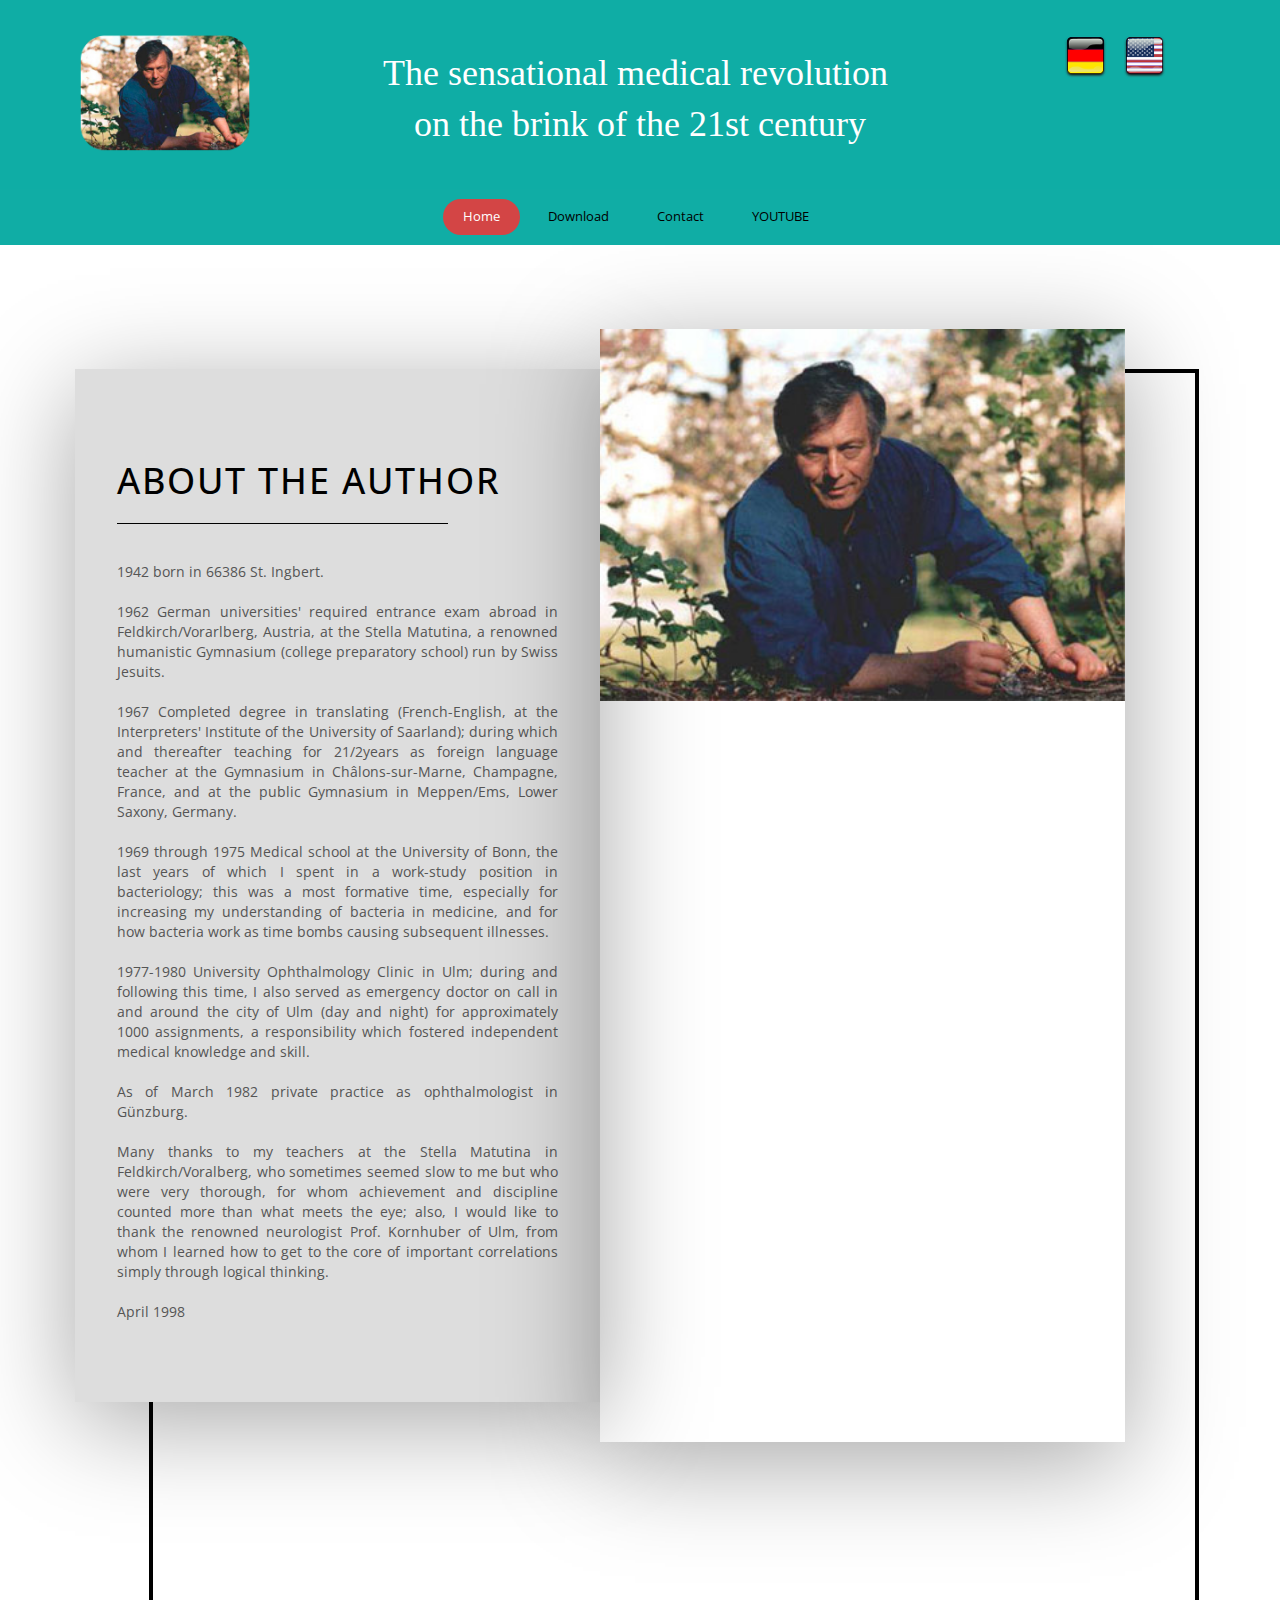
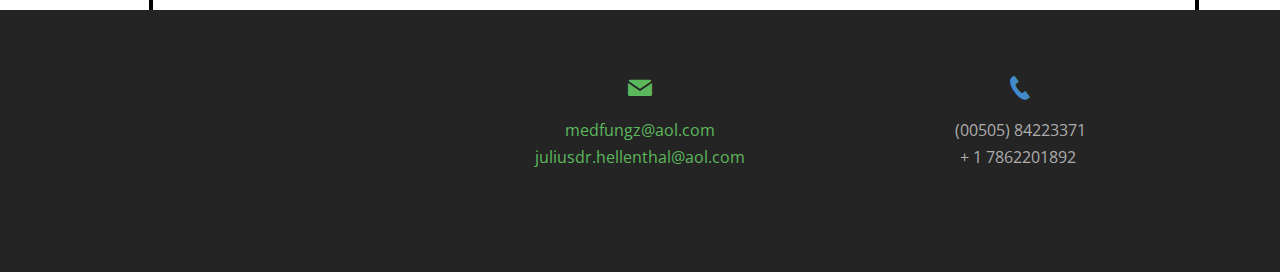
<file: home/Vita.html>
<!DOCTYPE html>
<html dir="ltr">
<head>
    <link href="../assets/images/efbeb20de1b3606b07a828612ddb69c0_Doctor.png" rel="icon" type="image/x-icon" />
	<script>
    var themeHasJQuery = !!window.jQuery;
</script>
<script type="text/javascript" src="../assets/js/jquery.js?1.0.801"></script>
<script>
    window._$ = jQuery.noConflict(themeHasJQuery);
</script>
    <meta name="viewport" content="width=device-width, initial-scale=1.0">
<link rel="stylesheet" href="../assets/css/bootstrap.css?1.0.801" media="screen" />
<script type="text/javascript" src="../assets/js/bootstrap.min.js?1.0.801"></script>
<!--[if lte IE 9]>
<link rel="stylesheet" href="../assets/css/layout.ie.css?1.0.801">
<script src="../assets/js/layout.ie.js?1.0.801"></script>
<![endif]-->
<link class="" href='//fonts.googleapis.com/css?family=Open+Sans:300,300italic,regular,italic,600,600italic,700,700italic,800,800italic&subset=latin' rel='stylesheet' type='text/css'>
<script type="text/javascript" src="../assets/js/layout.core.js"></script>
<script src="../assets/js/CloudZoom.js?1.0.801"></script>
	
    <title>Vita</title>
	<link rel="stylesheet" href="../assets/css/style.css?1.0.801">
	<script src="../assets/js/script.js?1.0.801"></script>
    <meta charset="utf-8">
    
    
    
    
</head>
<body class=" bootstrap bd-body-7  bd-pagebackground  bd-margins">
    <header class=" bd-headerarea-1 bd-margins">
        <div data-affix
     data-offset=""
     data-fix-at-screen="top"
     data-clip-at-control="top"
     
 data-enable-lg
     
 data-enable-md
     
 data-enable-sm
     
     class=" bd-affix-2 bd-no-margins bd-margins "><section class=" bd-section-4 bd-page-width bd-tagstyles  " id="section3" data-section-title="Top Row with Three Containers">
    <div class="bd-container-inner bd-margins clearfix">
        <div class=" bd-layoutcontainer-11 bd-columns bd-no-margins">
    <div class="bd-container-inner">
        <div class="container-fluid">
            <div class="row ">
                <div class=" bd-columnwrapper-29 
 col-lg-2
 col-sm-4">
    <div class="bd-layoutcolumn-29 bd-column" ><div class="bd-vertical-align-wrapper"><img class="bd-imagelink-7 bd-imagescaling bd-imagescaling-1 bd-own-margins bd-imagestyles   "  src="../assets/images/23469705d80ff8585c7f11a95489c73a_doctor2.png"></div></div>
</div>
	
		<div class=" bd-columnwrapper-31 
 col-lg-8
 col-sm-4">
    <div class="bd-layoutcolumn-31 bd-column" ><div class="bd-vertical-align-wrapper"><h1 class=" bd-textblock-18 bd-content-element">
    The sensational medical revolution&nbsp;<br>on the brink of the 21st century
</h1></div></div>
</div>
	
		<div class=" bd-columnwrapper-30 
 col-lg-2
 col-sm-4">
    <div class="bd-layoutcolumn-30 bd-column" ><div class="bd-vertical-align-wrapper"><a class="bd-imagelink-6  bd-own-margins "  href="https://gelmin01.github.io/julius-DE/">
<img class=" bd-imagestyles" src="../assets/images/3d46adffb2ac10e641951c984954dc38_ALEMANIA.png">
</a>
	
		<a class="bd-imagelink-10  bd-own-margins "  href="http://www.julius-hellenthal.net/">
<img class=" bd-imagestyles" src="../assets/images/d27842e9916dc1268876fdcad0624aa5_USA.png">
</a></div></div>
</div>
            </div>
        </div>
    </div>
</div>
    </div>
</section></div>
	
		
    <div class="bd-containereffect-2 container-effect container ">
    <nav class=" bd-hmenu-4 " data-responsive-menu="true" data-responsive-levels="expand on click">
        
            <div class=" bd-responsivemenu-3 collapse-button">
    <div class="bd-container-inner">
        <div class="bd-menuitem-18 ">
            <a  data-toggle="collapse"
                data-target=".bd-hmenu-4 .collapse-button + .navbar-collapse"
                href="#" onclick="return false;">
                    <span></span>
            </a>
        </div>
    </div>
</div>
            <div class="navbar-collapse collapse">
            
            <div class=" bd-horizontalmenu-2 clearfix">
                <div class="bd-container-inner">
                    
                    <ul class=" bd-menu-3 nav nav-pills nav-center">
                        

                        

                        

                        

                        

                        

                        

                        
                        
                            
                            <li class=" bd-menuitem-9
                                        
 bd-submenu-icon-only
                                        bd-toplevel-item
                                        
                                        "
                                    >

                                
                            
                            <a 
 class="active" href="../home.html" >Home</a>

                                
                                    
                            
                            

                                
                            <div class="bd-menu-4-popup ">
                            
                                <ul class=" bd-menu-4 bd-no-margins">

                                
                                    

                                    
                            
                            
                                <li class=" bd-menuitem-10 bd-sub-item bd-sub-item">

                                    
                            
                            <a 
 class="active" href="../home/Vita.html" >Vita</a>

                                    
                                        
                            
                            

                                    
                            
                                </li>

                                
                            
                                </ul>
                            </div>
                            </li>
                            
                            <li class=" bd-menuitem-9
                                        
                                        bd-toplevel-item
                                        
                                        "
                                    >

                                
                            
                            <a  href="../Download.html" >Download</a>

                                
                                    
                            
                            
                            </li>
                            
                            <li class=" bd-menuitem-9
                                        
                                        bd-toplevel-item
                                        
                                        "
                                    >

                                
                            
                            <a  href="../contact.html" >Contact</a>

                                
                                    
                            
                            
                            </li>
                            
                            <li class=" bd-menuitem-9
                                        
                                        bd-toplevel-item
                                        
                                        "
                                    >

                                
                            
                            <a  href="https://www.youtube.com/user/curismo86/videos" 
 target="_blank">YOUTUBE</a>

                                
                                    
                            
                            
                            </li>
                    </ul>
                    
                </div>
            </div>
            
        
            </div>
    </nav>
    </div>
</header>
	
		<div class=" bd-stretchtobottom-2 bd-stretch-to-bottom" data-control-selector=".bd-content-12"><div class=" bd-content-12 ">
    
    <div class=" bd-htmlcontent-4 bd-margins" 
 data-page-id="page.11">
    <section class=" bd-section-9 bd-tagstyles" id="section5" data-section-title="Image Right Over Boxes">
    <div class="bd-container-inner bd-margins clearfix">
        <div class=" bd-layoutcontainer-17 bd-columns bd-no-margins">
    <div class="bd-container-inner">
        <div class="container-fluid">
            <div class="row 
 bd-row-flex 
 bd-row-align-middle">
                <div class=" bd-columnwrapper-25 
 col-sm-6">
    <div class="bd-layoutcolumn-25 bd-column" ><div class="bd-vertical-align-wrapper"><div class=" bd-customhtml-7 bd-tagstyles">
    <div class="bd-container-inner bd-content-element">
        
    </div>
</div>
	
		<div class=" bd-layoutbox-20 bd-no-margins clearfix">
    <div class="bd-container-inner">
        <div class=" bd-flexalign-8 bd-no-margins bd-flexalign"><div class=" bd-layoutbox-22  bd-no-margins clearfix">
    <div class="bd-container-inner">
        <h1 class=" bd-textblock-8 bd-content-element">
    About the Author
</h1>
	
		<div class="bd-separator-7  bd-separator-left bd-separator-content-center clearfix" >
    <div class="bd-container-inner">
        <div class="bd-separator-inner">
            
        </div>
    </div>
</div>
	
		<div class=" bd-spacer-8 clearfix"></div>
	
		<p class=" bd-textblock-10 bd-content-element">
    1942 born in 66386 St. Ingbert.<br style="color: rgb(102, 102, 102); font-family: Verdana; font-size: 12px; background-color: rgb(255, 255, 255);"><br style="color: rgb(102, 102, 102); font-family: Verdana; font-size: 12px; background-color: rgb(255, 255, 255);">1962 German universities' required entrance exam abroad in Feldkirch/Vorarlberg, Austria, at the Stella Matutina, a renowned humanistic Gymnasium (college preparatory school) run by Swiss Jesuits.<br style="color: rgb(102, 102, 102); font-family: Verdana; font-size: 12px; background-color: rgb(255, 255, 255);"><br style="color: rgb(102, 102, 102); font-family: Verdana; font-size: 12px; background-color: rgb(255, 255, 255);">1967 Completed degree in translating (French-English, at the Interpreters' Institute of the University of Saarland); during which and thereafter teaching for 21/2years as foreign language teacher at the Gymnasium in Châlons-sur-Marne, Champagne, France, and at the public Gymnasium in Meppen/Ems, Lower Saxony, Germany.<br style="color: rgb(102, 102, 102); font-family: Verdana; font-size: 12px; background-color: rgb(255, 255, 255);"><br style="color: rgb(102, 102, 102); font-family: Verdana; font-size: 12px; background-color: rgb(255, 255, 255);">1969 through 1975 Medical school at the University of Bonn, the last years of which I spent in a work-study position in bacteriology; this was a most formative time, especially for increasing my understanding of bacteria in medicine, and for how bacteria work as time bombs causing subsequent illnesses.<br style="color: rgb(102, 102, 102); font-family: Verdana; font-size: 12px; background-color: rgb(255, 255, 255);"><br style="color: rgb(102, 102, 102); font-family: Verdana; font-size: 12px; background-color: rgb(255, 255, 255);">1977-1980 University Ophthalmology Clinic in Ulm; during and following this time, I also served as emergency doctor on call in and around the city of Ulm (day and night) for approximately 1000 assignments, a responsibility which fostered independent medical knowledge and skill.<br style="color: rgb(102, 102, 102); font-family: Verdana; font-size: 12px; background-color: rgb(255, 255, 255);"><br style="color: rgb(102, 102, 102); font-family: Verdana; font-size: 12px; background-color: rgb(255, 255, 255);">As of March 1982 private practice as ophthalmologist in Günzburg.<br style="color: rgb(102, 102, 102); font-family: Verdana; font-size: 12px; background-color: rgb(255, 255, 255);"><br style="color: rgb(102, 102, 102); font-family: Verdana; font-size: 12px; background-color: rgb(255, 255, 255);">Many thanks to my teachers at the Stella Matutina in Feldkirch/Voralberg, who sometimes seemed slow to me but who were very thorough, for whom achievement and discipline counted more than what meets the eye; also, I would like to thank the renowned neurologist Prof. Kornhuber of Ulm, from whom I learned how to get to the core of important correlations simply through logical thinking.<br style="color: rgb(102, 102, 102); font-family: Verdana; font-size: 12px; background-color: rgb(255, 255, 255);"><br style="color: rgb(102, 102, 102); font-family: Verdana; font-size: 12px; background-color: rgb(255, 255, 255);">April 1998
</p>
    </div>
</div>
</div>
    </div>
</div></div></div>
</div>
	
		<div class=" bd-columnwrapper-28 
 col-sm-6">
    <div class="bd-layoutcolumn-28 bd-column" ><div class="bd-vertical-align-wrapper"></div></div>
</div>
            </div>
        </div>
    </div>
</div>
    </div>
</section>
</div>
</div></div>
	
		<footer class=" bd-footerarea-1 bd-margins">
        <section class=" bd-section-2 bd-page-width bd-tagstyles " id="section4" data-section-title="Four Columns">
    <div class="bd-container-inner bd-margins clearfix">
        <div class=" bd-layoutcontainer-6 bd-columns bd-no-margins">
    <div class="bd-container-inner">
        <div class="container-fluid">
            <div class="row 
 bd-row-flex 
 bd-row-align-top">
                <div class=" bd-columnwrapper-10 
 col-md-4
 col-sm-6">
    <div class="bd-layoutcolumn-10 bd-column" ><div class="bd-vertical-align-wrapper"><div class=" bd-spacer-2 clearfix"></div>
		<p class=" bd-textblock-2 bd-content-element">
</p></div></div>
</div>
	
		<div class=" bd-columnwrapper-14 
 col-md-4
 col-sm-6">
    <div class="bd-layoutcolumn-14 bd-column" ><div class="bd-vertical-align-wrapper"><span class="bd-iconlink-5 bd-own-margins bd-icon-24 bd-icon "></span>
	
		<div class=" bd-spacer-5 clearfix"></div>
	
		<p class=" bd-textblock-6 bd-content-element">
    <a href="#" draggable="false">medfungz@aol.com</a><br><a href="#">juliusdr.hellenthal@aol.com</a>
</p></div></div>
</div>
	
		<div class=" bd-columnwrapper-16 
 col-md-4
 col-sm-6">
    <div class="bd-layoutcolumn-16 bd-background-width  bd-column" ><div class="bd-vertical-align-wrapper"><span class="bd-iconlink-7 bd-own-margins bd-icon-26 bd-icon "></span>
	
		<div class=" bd-spacer-7 clearfix"></div>
	
		<p class=" bd-textblock-11 bd-content-element">
    (00505) 84223371<br style="color: rgb(171, 177, 191); font-family: Verdana, Geneva, Arial, Helvetica, sans-serif; font-size: 13px; text-align: left; background-color: rgb(60, 65, 78);">+ 1 7862201892&nbsp;<br><br>
</p></div></div>
</div>
            </div>
        </div>
    </div>
</div>
	
		<div class=" bd-pagefooter-2">
    <div class="bd-container-inner">
    </div>
</div>
    </div>
</section>
</footer>
	
		<div data-smooth-scroll data-animation-time="250" class=" bd-smoothscroll-3"><a href="#" class=" bd-backtotop-1 ">
    <span class="bd-icon-67 bd-icon "></span>
</a></div>
</body>
</html>
</file>
<file: assets/css/layout.ie.css>
#marker-start-L2xheW91dC5pZS5jc3M.L3Byb3RvdHlwZXMvQ29udGVudExheW91dENvcmVDb21tb24 {}
/* Content Layout */
@media (min-width: 768px) {
  .bd-flex-horizontal.bd-flex-wide {
    display: table;
    width: 100%;
  }
  .bd-flex-horizontal.bd-flex-wide > * {
    display: table-cell;
    vertical-align: top;
  }
}
#marker-end-L2xheW91dC5pZS5jc3M.L3Byb3RvdHlwZXMvQ29udGVudExheW91dENvcmVDb21tb24 {}
</file>
